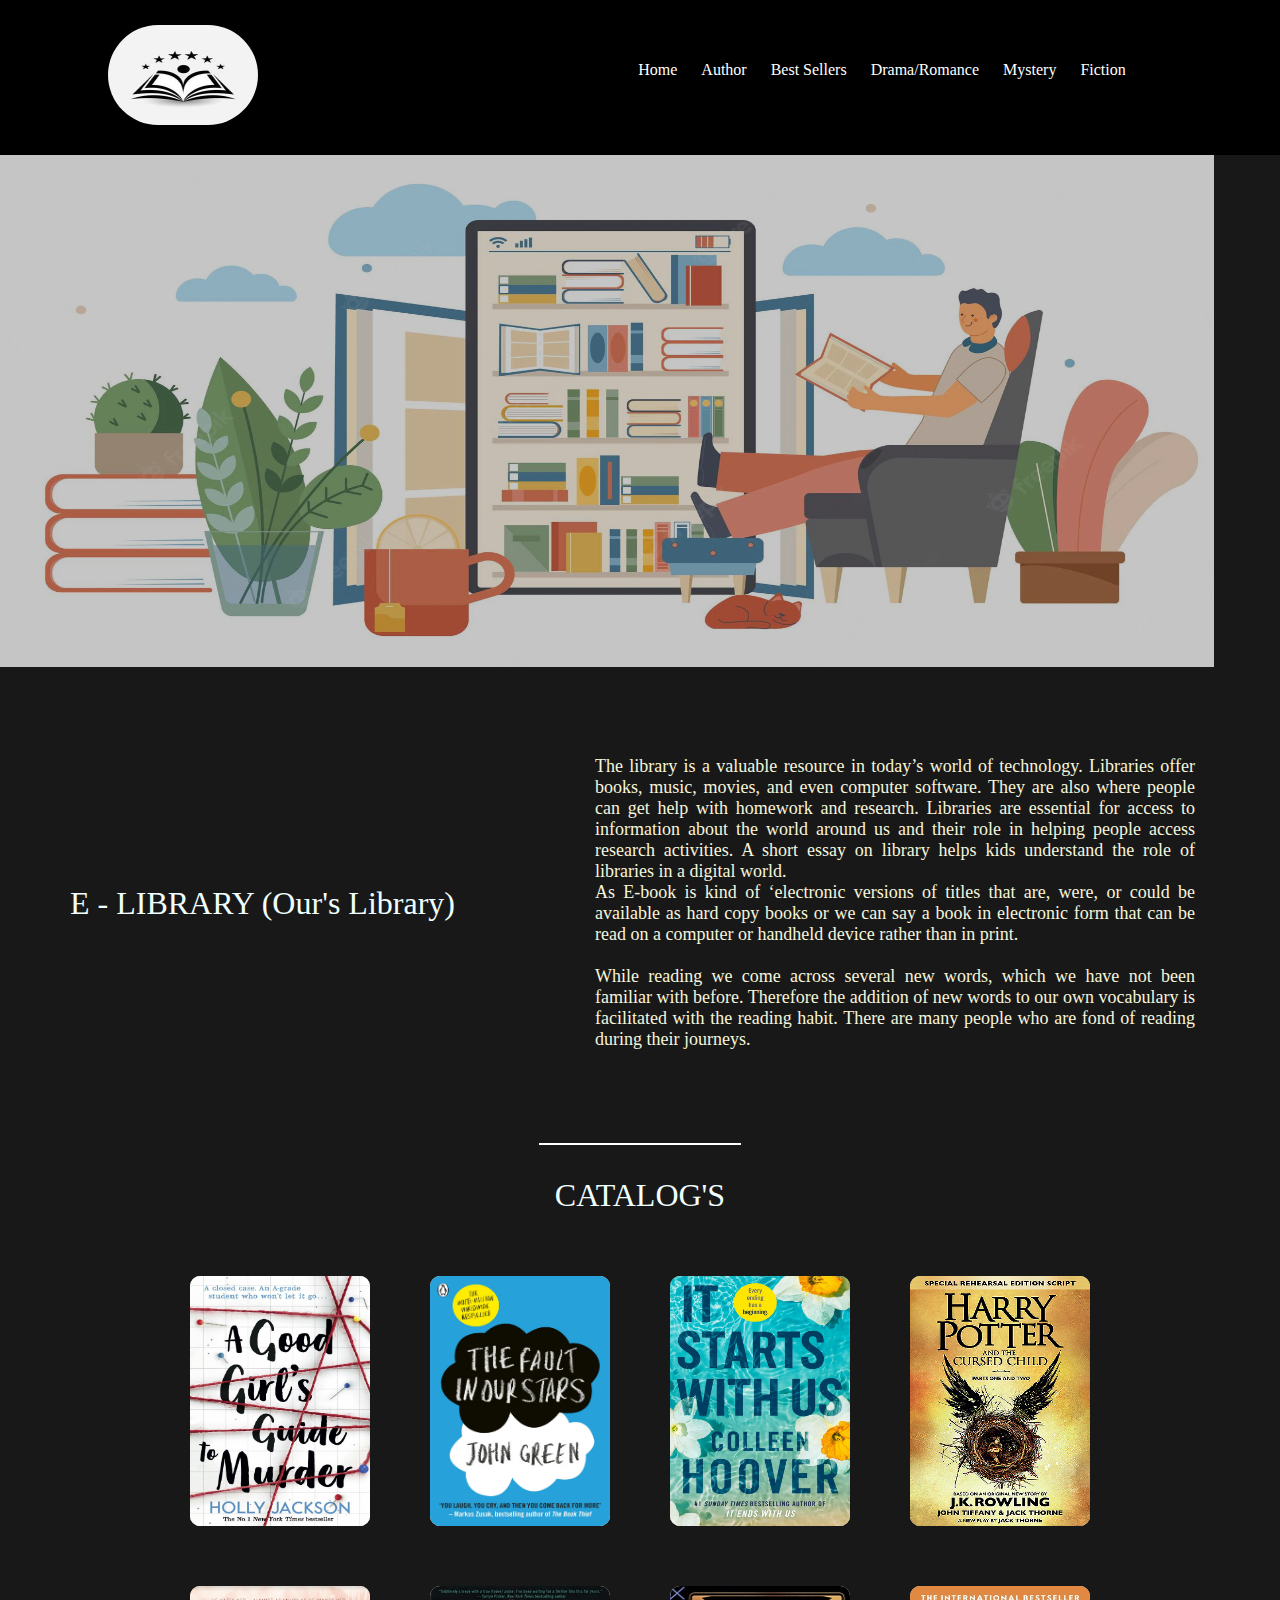
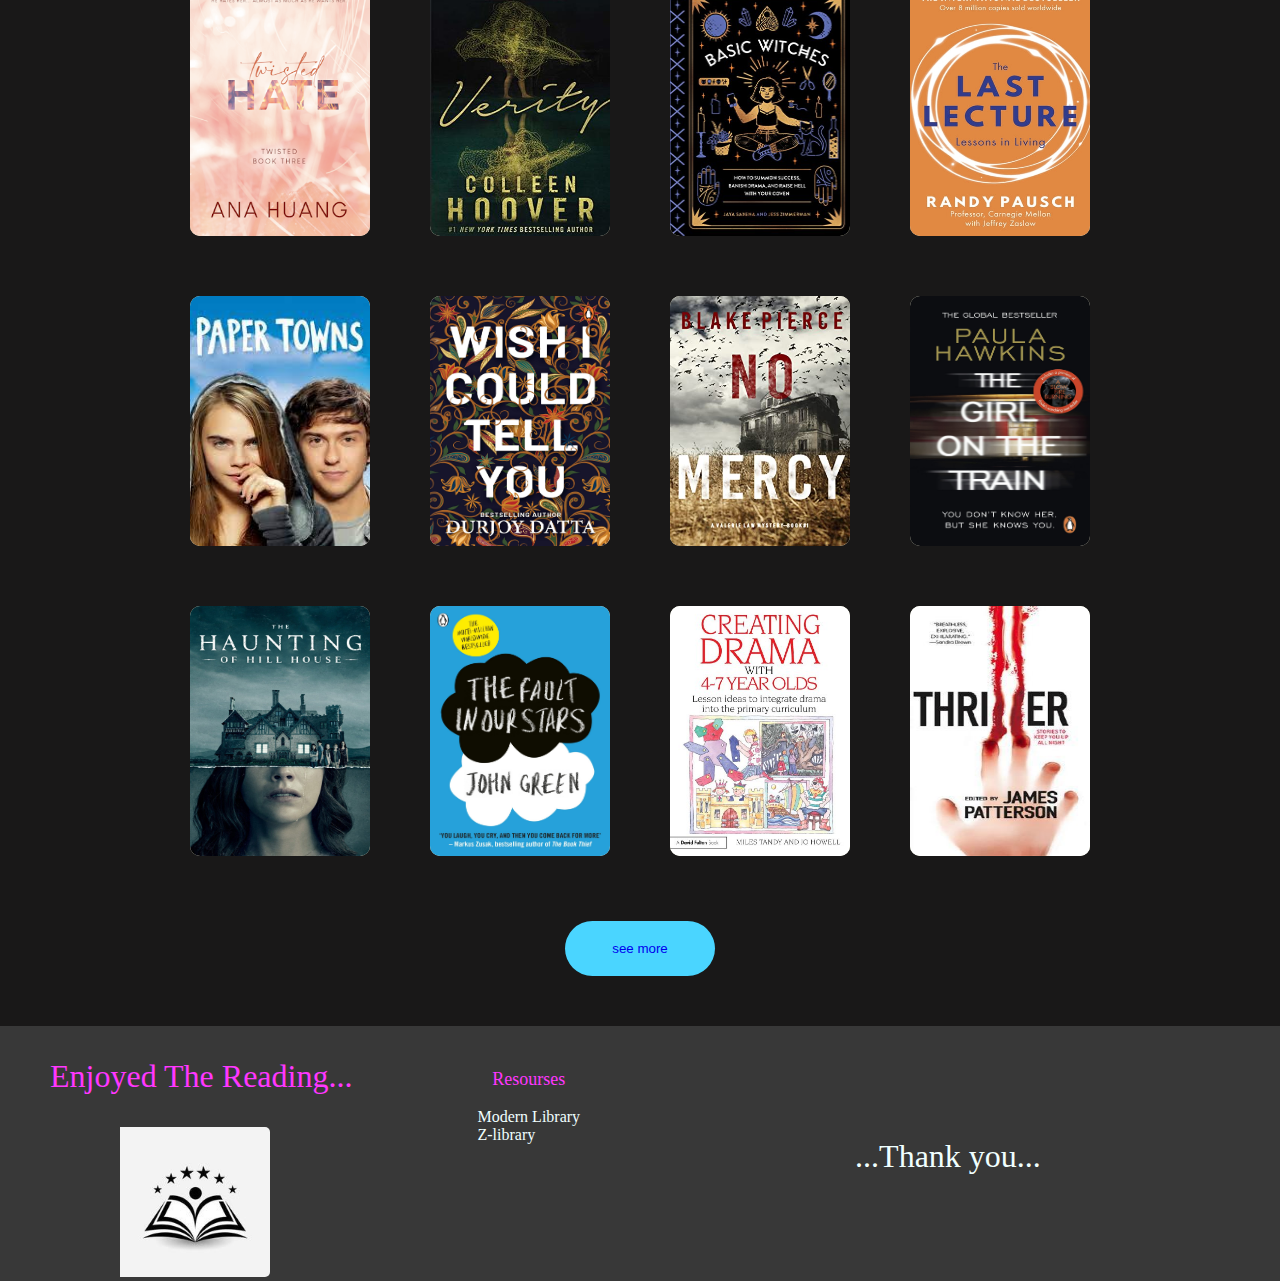
<file: html/index.html>
<!DOCTYPE html>
<html lang="en">
<head>
    <meta charset="UTF-8">
    <meta http-equiv="X-UA-Compatible" content="IE=edge">
    <meta name="viewport" content="width=device-width, initial-scale=1.0">
    <title>Library | Home</title>
    <link rel="stylesheet" href="../styles/index.css">
</head>
<body>
    
    <div class="header" >
        <nav class="navBar">
            <div class="logo">
                <a href="http://127.0.0.1:5500/html/index.html"><img src="../images/library logo1.jpg" style="border-radius: 50px;"  width="100px" id="hi" alt="" srcset=""></a>
            </div>
            
            <div class="tags">
                <a class="navB" href="http://127.0.0.1:5500/html/index.html">Home&nbsp&nbsp&nbsp&nbsp&nbsp</a>
                <a href="http://127.0.0.1:5500/html/author.html" class="navB">Author&nbsp&nbsp&nbsp&nbsp&nbsp</a>
                <a href="http://127.0.0.1:5500/html/bestSeller.html" class="navB">Best Sellers&nbsp&nbsp&nbsp&nbsp&nbsp</a>
                <a class="navB" href="http://127.0.0.1:5500/html/drama.html">Drama/Romance&nbsp&nbsp&nbsp&nbsp&nbsp</a>
                <a class="navB" href="http://127.0.0.1:5500/html/Thriller.html">Mystery&nbsp&nbsp&nbsp&nbsp&nbsp</a>
                <a class="navB" href="http://127.0.0.1:5500/html/fiction.html">Fiction&nbsp&nbsp&nbsp&nbsp</a>
            </div>
            
        </nav>    
        <br><br>
    </div>
    <div class="main">
        <section class="herosection">
            <img class="heroImg" src="../images/home3.webp" alt=""  srcset="">
        </section>
        <section class="heroDetails view">
            <div class="detail1">
                <p style="text-align: center;" class="heading">E - LIBRARY (Our's Library)</p>
            </div>
            <div class="detail2">
                The library is a valuable resource in today’s world of technology. Libraries offer books, music, movies, and even computer software. They are also where people can get help with homework and research. Libraries are essential for access to information about the world around us and their role in helping people access research activities. A short essay on library helps kids understand the role of libraries in a digital world.
                <br>
                As E-book is kind of ‘electronic versions of titles that are, were, or could be available as hard copy books or we can say a book in electronic form that can be read on a computer or handheld device rather than in print.
                <br><br>
                While reading we come across several new words, which we have not been familiar with before. Therefore the addition of new words to our own vocabulary is facilitated with the reading habit. There are many people who are fond of reading during their journeys.
            </div>
        </section>
        <hr width="200px" color="white">

        

        <section class="view1">
            <p style="text-align: center;" class="heading">CATALOG'S</p>
            <div class="catalog">
                <div class="container">
                    <div>
                        <a href="../books/all/A Good Girls Guide to Murder ( A Good Girls Guide to Murder 1 ) (Holly Jackson) (z-lib.org).pdf"><img class="bookCoverImg" src="../images/books/home books/a good girl guide to murder.jpg" alt="do epic shit" srcset=""></a>

                    </div>
                    
                </div>
                <div class="container">
                    <div>
                        <a href="../books/all/The Fault in Our Stars.pdf"><img class="bookCoverImg" src="../images/books/home books/the fault in our stars.jpg" alt="do epic shit" srcset=""></a>

                    </div>
                    
                </div>
                <div class="container">
                    <div>
                        <a href="../books/all/romance_drama/It Starts with Us (Colleen Hoover) (z-lib.org).pdf"><img class="bookCoverImg" src="../images/books/home books/it start with us.jpg" alt="do epic shit" srcset=""></a>

                    </div>
                    
                </div>
                <div class="container">
                    <div>
                        <a href="../books/all/mystry/The Complete Harry Potter (Harry Potter and the Sorcerer's Stone; Harry Potter and the Chamber of Secrets; Harry Potter and the Prisoner of Azkaban; Harry Potter and the Goblet of Fire; Harry Potter and the Order .pdf"><img class="bookCoverImg" src="../images/books/home books/harry potter  the cuirsed child.jpg" alt="do epic shit" srcset=""></a>

                    </div>
                    
                </div>
            </div>
            <div class="catalog">
                <div class="container">
                    <div>
                        <a href="../books/all/mystry/Twisted hate (DARK).pdf"><img class="bookCoverImg" src="../images/books/home books/twisted hate dark.jpg" alt="do epic shit" srcset=""></a>
                        
                    </div>
                    
                </div>
                <div class="container">
                    <div>
                        <a href="../books/all/mystry/Verity-by-Colleen-Hoover.pdf"><img class="bookCoverImg" src="../images/books/home books/verity.jpg" alt="do epic shit" srcset=""></a>

                    </div>
                    
                </div>
                <div class="container">
                    <div>
                        <a href="../books/drama/Basic Witches_ How to Summon Success, Banish Drama, and Raise Hell with Your Coven ( PDFDrive ).pdf"><img class="bookCoverImg" src="../images/books/home books/basic witches.jpg" alt="do epic shit" srcset=""></a>

                    </div>
                    
                </div>
                <div class="container">
                    <div>
                        <a href="../books/all/The last lecture by Randy Pausch.pdf"><img class="bookCoverImg" src="../images/books/home books/the last lecture.jpg" alt="do epic shit" srcset=""></a>

                    </div>
                    
                </div>
            </div>
            <div class="catalog">
                <div class="container">
                    <div>
                        <a href="../books/all/mystry/Paper Towns.pdf"><img class="bookCoverImg" src="../images/books/home books/paper towns.jpg" alt="do epic shit" srcset=""></a>
                        
                    </div>
                    
                </div>
                <div class="container">
                    <div>
                        <a href="../books/all/Wish I Could Tell You by Durjoy-Datta(DARK).pdf"><img class="bookCoverImg" src="../images/books/home books/wish i could tell you.jpg" alt="do epic shit" srcset=""></a>

                    </div>
                    
                </div>
                <div class="container">
                    <div>
                        <a href="../books/thriller/No Mercy (Valerie Law FBI Suspense Thriller #1).pdf"><img class="bookCoverImg" src="../images/books/home books/no mercy.jpg" alt="do epic shit" srcset=""></a>

                    </div>
                    
                </div>
                <div class="container">
                    <div>
                        <a href="../books/thriller/The Girl On The Train.pdf"><img class="bookCoverImg" src="../images/books/home books/the girl on the train.jpg" alt="do epic shit" srcset=""></a>

                    </div>
                    
                </div>
            </div>
            <div class="catalog">
                <div class="container">
                    <div>
                        <a href="../books/drama/The Haunting of Hill House_ A Drama of Suspense in Three Acts ( PDFDrive ).pdf"><img class="bookCoverImg" src="../images/books/home books/the haunting of hill house.jpg" alt="do epic shit" srcset=""></a>
                        
                    </div>
                    
                </div>
                <div class="container">
                    <div>
                        <a href="../books/all/The Fault in Our Stars.pdf"><img class="bookCoverImg" src="../images/books/home books/the fault in our stars.jpg" alt="do epic shit" srcset=""></a>

                    </div>
                    
                </div>
                <div class="container">
                    <div>
                        <a href="../books/drama/Creating Drama with 4-7 Year Olds_ Lesson Ideas to Integrate Drama into the Primary Curriculum (David Fulton Books) ( PDFDrive ).pdf"><img class="bookCoverImg" src="../images/books/home books/creating drama.jpg" alt="do epic shit" srcset=""></a>

                    </div>
                    
                </div>
                <div class="container">
                    <div>
                        <a href="../books/thriller/James Patterson - Thriller; Stories to Keep You Up All Night.pdf"><img class="bookCoverImg" src="../images/books/home books/thriller.jpg" alt="do epic shit" srcset=""></a>
                    </div>
                </div>
            </div>
        </section>
        <section class="seemore">
            <center>
            <button class="seemoreButton"><a  href="https://archive.org/details/books" target="_blank">see more</a></button>
            </center>
        </section>
    </div>
    <footer class="secwidth">
        <div >
                <p class="heading" style="color: rgb(255, 55, 255);">Enjoyed The Reading...</p>
                <img src="../images/library logo1.jpg" style="border-radius: 5px;padding-left: 70px;"  width="150px"  alt="Library_logo">
            
        </div>
        <div style="padding-left: 100px;" class="footerLinks footdiv">
            <p class="topic">Resourses</p>
            <a class="footlink" href="https://www.modernlibrary.com">Modern Library</a><br>
            <a class="footlink" href="https://zlibrary.to">Z-library</a><br>
        </div>
        
        <div style="padding-left:250px ;padding-top: 80px;">
            <p class="heading">...Thank you...</p>
        </div>
    </footer>
</body>
</html>
</file>
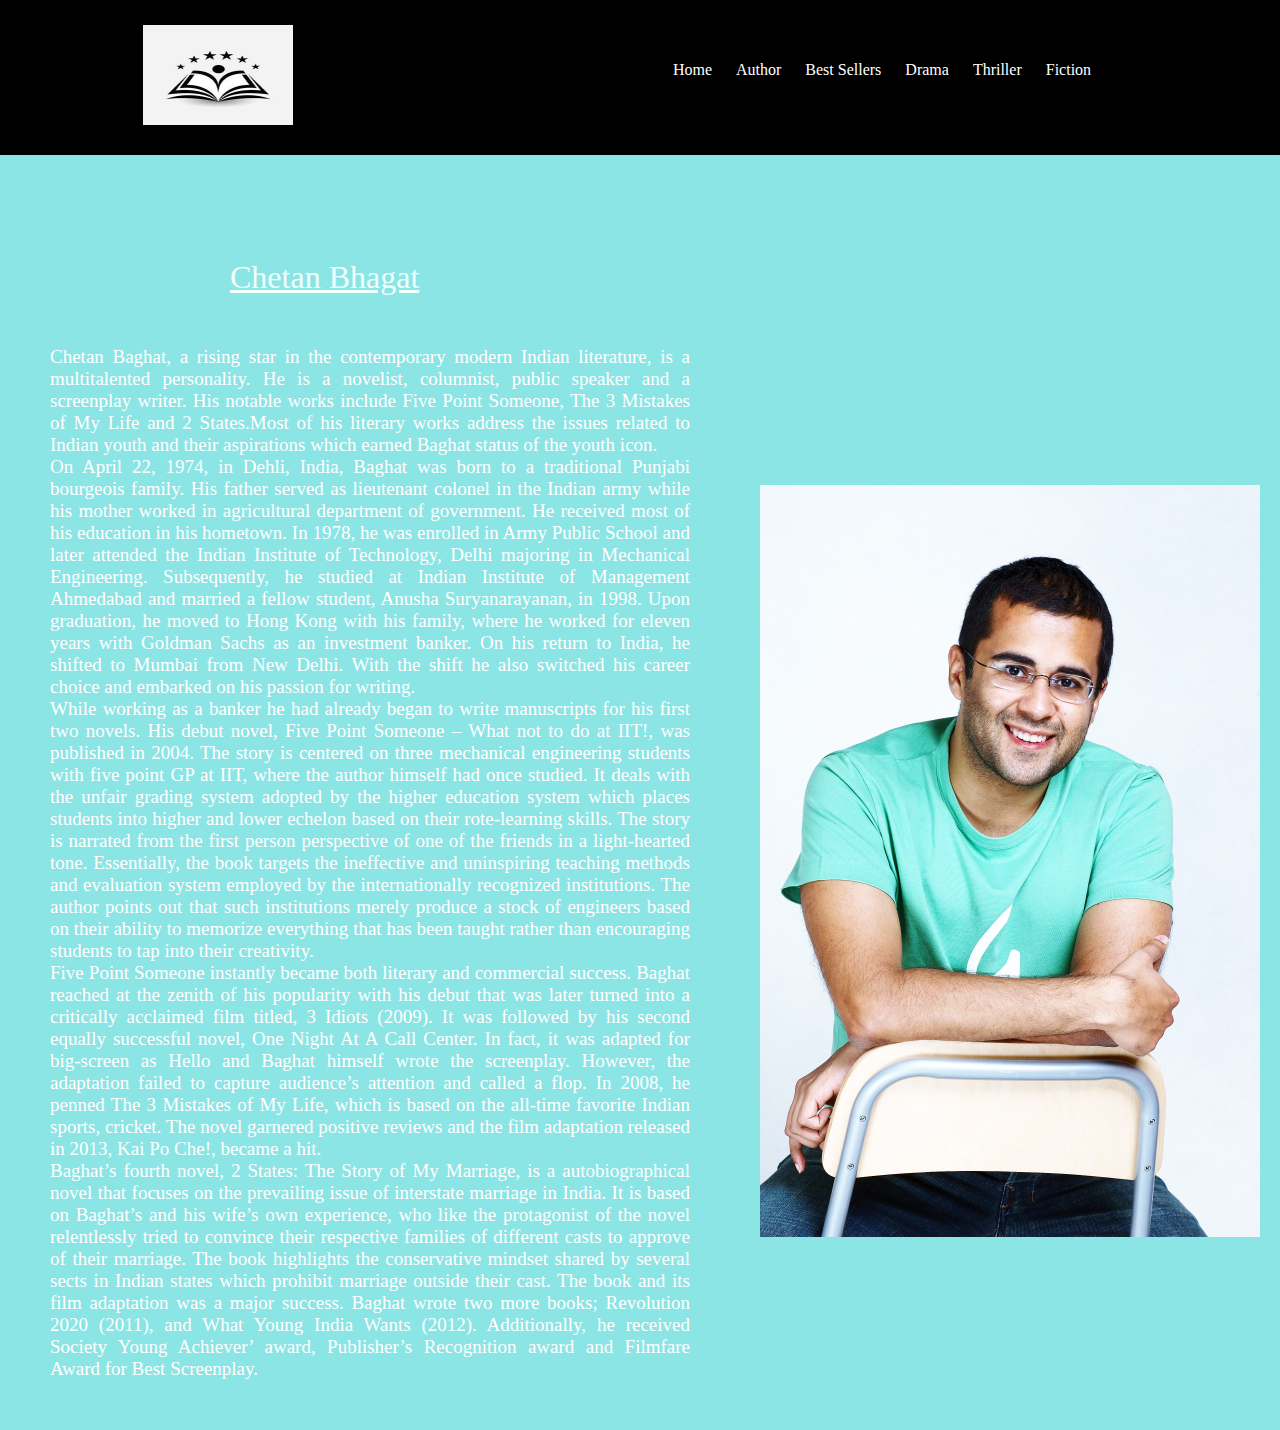
<file: authorhtml/chetanbhagat.html>
<!DOCTYPE html>
<html lang="en">
<head>
    <meta charset="UTF-8">
    <meta http-equiv="X-UA-Compatible" content="IE=edge">
    <meta name="viewport" content="width=device-width, initial-scale=1.0">
    <title>Authors | Collen Hover</title>
    <link rel="stylesheet" href="../styles/Authorcss/chetanbhagat.css">
</head>
<body>
    <div>
        <div class="header" >
            <nav class="navBar">
                <div class="logo">
                    <a href="http://127.0.0.1:5500/html/author.html"><img src="../images/library logo1.jpg"  width="100px" id="hi" alt="" srcset=""></a>
                </div>
                
                <div class="tags">
                    <a class="navB" href="http://127.0.0.1:5500/html/index.html">Home&nbsp&nbsp&nbsp&nbsp&nbsp</a>
                    <a href="http://127.0.0.1:5500/html/author.html" class="navB">Author&nbsp&nbsp&nbsp&nbsp&nbsp</a>
                    <a href="http://127.0.0.1:5500/html/bestSeller.html" class="navB">Best Sellers&nbsp&nbsp&nbsp&nbsp&nbsp</a>
                    <a class="navB" href="http://127.0.0.1:5500/html/drama.html">Drama&nbsp&nbsp&nbsp&nbsp&nbsp</a>
                    <a class="navB" href="http://127.0.0.1:5500/html/Thriller.html">Thriller&nbsp&nbsp&nbsp&nbsp&nbsp</a>
                    <a class="navB" href="http://127.0.0.1:5500/html/fiction.html">Fiction&nbsp&nbsp&nbsp&nbsp</a>
                    
                </div>
                
            </nav>    
            <br><br>
        </div>
        
        <div class="main">
            <br><br><br><br>
            <p class="heading name"> Chetan Bhagat </p>
            <div class="aboutcontent">
                <div class="details">
                    Chetan Baghat, a rising star in the contemporary modern Indian literature, is a multitalented personality. He is a novelist, columnist, public speaker and a screenplay writer. His notable works include Five Point Someone, The 3 Mistakes of My Life and 2 States.Most of his literary works address the issues related to Indian youth and their aspirations which earned Baghat status of the youth icon. <br>
                    On April 22, 1974, in Dehli, India, Baghat was born to a traditional Punjabi bourgeois family. His father served as lieutenant colonel in the Indian army while his mother worked in agricultural department of government. He received most of his education in his hometown. In 1978, he was enrolled in Army Public School and later attended the Indian Institute of Technology, Delhi majoring in Mechanical Engineering. Subsequently, he studied at Indian Institute of Management Ahmedabad and married a fellow student, Anusha Suryanarayanan, in 1998. Upon graduation, he moved to Hong Kong with his family, where he worked for eleven years with Goldman Sachs as an investment banker. On his return to India, he shifted to Mumbai from New Delhi. With the shift he also switched his career choice and embarked on his passion for writing. <br>
                    While working as a banker he had already began to write manuscripts for his first two novels. His debut novel, Five Point Someone – What not to do at IIT!, was published in 2004. The story is centered on three mechanical engineering students with five point GP at IIT, where the author himself had once studied. It deals with the unfair grading system adopted by the higher education system which places students into higher and lower echelon based on their rote-learning skills. The story is narrated from the first person perspective of one of the friends in a light-hearted tone. Essentially, the book targets the ineffective and uninspiring teaching methods and evaluation system employed by the internationally recognized institutions. The author points out that such institutions merely produce a stock of engineers based on their ability to memorize everything that has been taught rather than encouraging students to tap into their creativity. <br>
                    Five Point Someone instantly became both literary and commercial success. Baghat reached at the zenith of his popularity with his debut that was later turned into a critically acclaimed film titled, 3 Idiots (2009). It was followed by his second equally successful novel, One Night At A Call Center. In fact, it was adapted for big-screen as Hello and Baghat himself wrote the screenplay. However, the adaptation failed to capture audience’s attention and called a flop. In 2008, he penned The 3 Mistakes of My Life, which is based on the all-time favorite Indian sports, cricket. The novel garnered positive reviews and the film adaptation released in 2013, Kai Po Che!, became a hit. <br>
                    Baghat’s fourth novel, 2 States: The Story of My Marriage, is a autobiographical novel that focuses on the prevailing issue of interstate marriage in India. It is based on Baghat’s and his wife’s own experience, who like the protagonist of the novel relentlessly tried to convince their respective families of different casts to approve of their marriage. The book highlights the conservative mindset shared by several sects in Indian states which prohibit marriage outside their cast. The book and its film adaptation was a major success. Baghat wrote two more books; Revolution 2020 (2011), and What Young India Wants (2012). Additionally, he received Society Young Achiever’ award, Publisher’s Recognition award and Filmfare Award for Best Screenplay.
                </div>
            
                <div>
                    <img class="aboutimg" src="../images/books/chetan bhagat.jpg" alt="">
                </div>
            </div>
        </div>
    </div>    
</body>
</html>
</file>
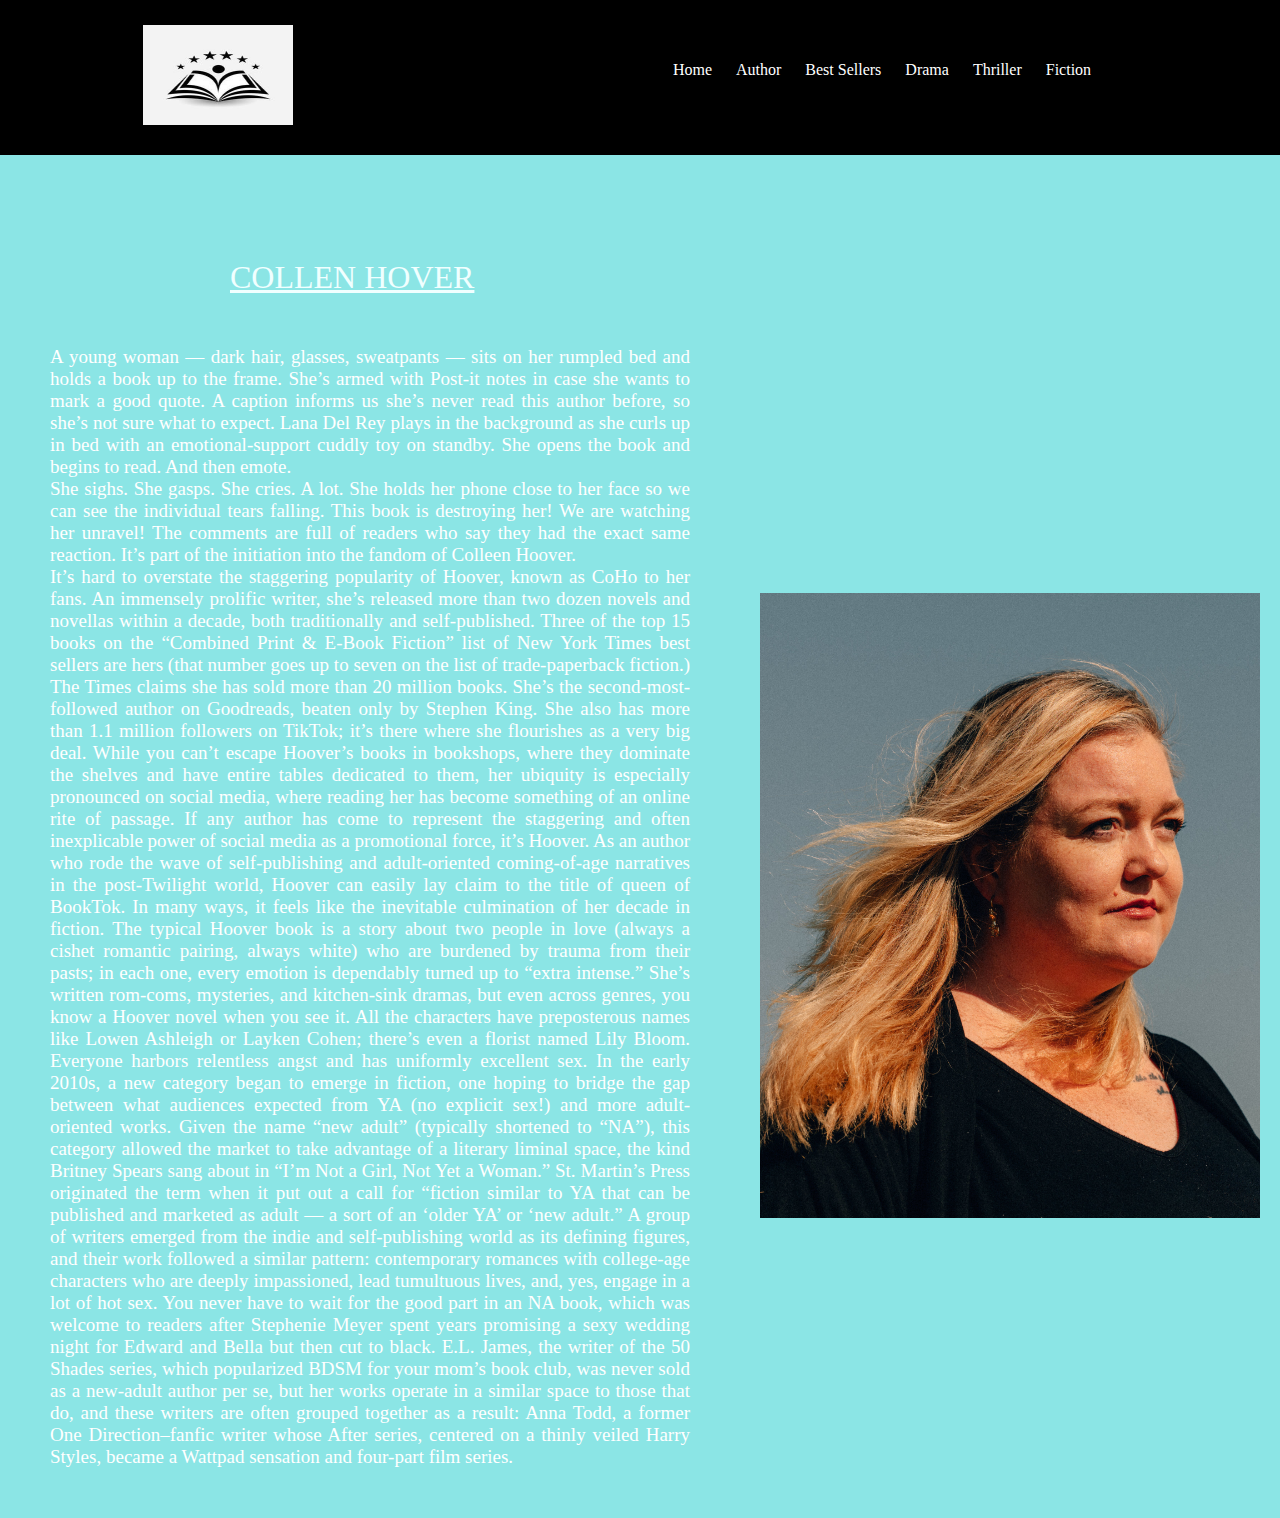
<file: authorhtml/collenHover.html>
<!DOCTYPE html>
<html lang="en">
<head>
    <meta charset="UTF-8">
    <meta http-equiv="X-UA-Compatible" content="IE=edge">
    <meta name="viewport" content="width=device-width, initial-scale=1.0">
    <title>Authors | Collen Hover</title>
    <link rel="stylesheet" href="../styles/Authorcss/collenHover.css">
</head>
<body>
    <div>
        <div class="header" >
            <nav class="navBar">
                <div class="logo">
                    <a href="http://127.0.0.1:5500/html/author.html"><img src="../images/library logo1.jpg"  width="100px" id="hi" alt="" srcset=""></a>
                </div>
                
                <div class="tags">
                    <a class="navB" href="http://127.0.0.1:5500/html/index.html">Home&nbsp&nbsp&nbsp&nbsp&nbsp</a>
                    <a href="http://127.0.0.1:5500/html/author.html" class="navB">Author&nbsp&nbsp&nbsp&nbsp&nbsp</a>
                    <a href="http://127.0.0.1:5500/html/bestSeller.html" class="navB">Best Sellers&nbsp&nbsp&nbsp&nbsp&nbsp</a>
                    <a class="navB" href="http://127.0.0.1:5500/html/drama.html">Drama&nbsp&nbsp&nbsp&nbsp&nbsp</a>
                    <a class="navB" href="http://127.0.0.1:5500/html/Thriller.html">Thriller&nbsp&nbsp&nbsp&nbsp&nbsp</a>
                    <a class="navB" href="http://127.0.0.1:5500/html/fiction.html">Fiction&nbsp&nbsp&nbsp&nbsp</a>
                    
                </div>
                
            </nav>    
            <br><br>
        </div>
        
        <div class="main">
            <br><br><br><br>
            <p class="heading name">COLLEN HOVER</p>
            <div class="aboutcontent">
                <div class="details">
                    A young woman — dark hair, glasses, sweatpants — sits on her rumpled bed and holds a book up to the frame. She’s armed with Post-it notes in case she wants to mark a good quote. A caption informs us she’s never read this author before, so she’s not sure what to expect. Lana Del Rey plays in the background as she curls up in bed with an emotional-support cuddly toy on standby. She opens the book and begins to read. And then emote.
                    <br>
                    She sighs. She gasps. She cries. A lot. She holds her phone close to her face so we can see the individual tears falling. This book is destroying her! We are watching her unravel! The comments are full of readers who say they had the exact same reaction. It’s part of the initiation into the fandom of Colleen Hoover. <br>
                    It’s hard to overstate the staggering popularity of Hoover, known as CoHo to her fans. An immensely prolific writer, she’s released more than two dozen novels and novellas within a decade, both traditionally and self-published. Three of the top 15 books on the “Combined Print & E-Book Fiction” list of New York Times best sellers are hers (that number goes up to seven on the list of trade-paperback fiction.) The Times claims she has sold more than 20 million books. She’s the second-most-followed author on Goodreads, beaten only by Stephen King.

                    She also has more than 1.1 million followers on TikTok; it’s there where she flourishes as a very big deal. While you can’t escape Hoover’s books in bookshops, where they dominate the shelves and have entire tables dedicated to them, her ubiquity is especially pronounced on social media, where reading her has become something of an online rite of passage. If any author has come to represent the staggering and often inexplicable power of social media as a promotional force, it’s Hoover. As an author who rode the wave of self-publishing and adult-oriented coming-of-age narratives in the post-Twilight world, Hoover can easily lay claim to the title of queen of BookTok. In many ways, it feels like the inevitable culmination of her decade in fiction.

                    The typical Hoover book is a story about two people in love (always a cishet romantic pairing, always white) who are burdened by trauma from their pasts; in each one, every emotion is dependably turned up to “extra intense.” She’s written rom-coms, mysteries, and kitchen-sink dramas, but even across genres, you know a Hoover novel when you see it. All the characters have preposterous names like Lowen Ashleigh or Layken Cohen; there’s even a florist named Lily Bloom. Everyone harbors relentless angst and has uniformly excellent sex.

                    In the early 2010s, a new category began to emerge in fiction, one hoping to bridge the gap between what audiences expected from YA (no explicit sex!) and more adult-oriented works. Given the name “new adult” (typically shortened to “NA”), this category allowed the market to take advantage of a literary liminal space, the kind Britney Spears sang about in “I’m Not a Girl, Not Yet a Woman.” St. Martin’s Press originated the term when it put out a call for “fiction similar to YA that can be published and marketed as adult — a sort of an ‘older YA’ or ‘new adult.” A group of writers emerged from the indie and self-publishing world as its defining figures, and their work followed a similar pattern: contemporary romances with college-age characters who are deeply impassioned, lead tumultuous lives, and, yes, engage in a lot of hot sex. You never have to wait for the good part in an NA book, which was welcome to readers after Stephenie Meyer spent years promising a sexy wedding night for Edward and Bella but then cut to black.

                    E.L. James, the writer of the 50 Shades series, which popularized BDSM for your mom’s book club, was never sold as a new-adult author per se, but her works operate in a similar space to those that do, and these writers are often grouped together as a result: Anna Todd, a former One Direction–fanfic writer whose After series, centered on a thinly veiled Harry Styles, became a Wattpad sensation and four-part film series.
                </div>
            
                <div>
                    <img class="aboutimg" src="../images/books/collen hover1.jpg" alt="">
                </div>
            </div>
        </div>
    </div>    
</body>
</html>
</file>
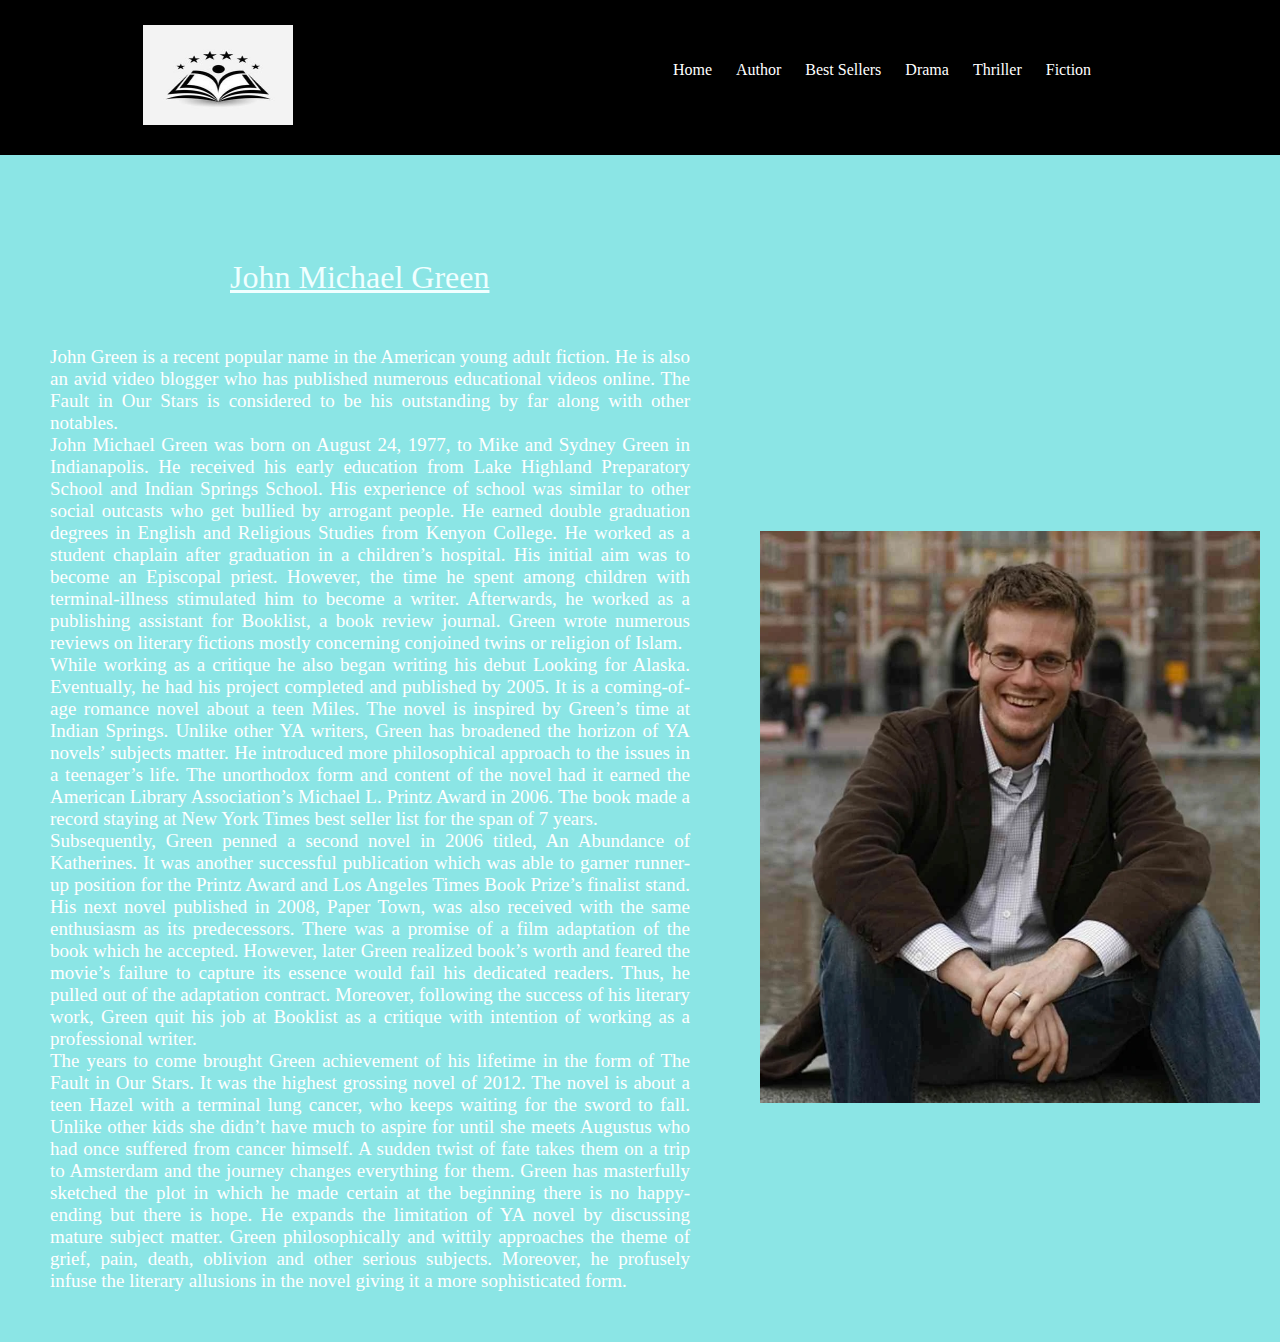
<file: authorhtml/johnmichaelgreen.html>
<!DOCTYPE html>
<html lang="en">
<head>
    <meta charset="UTF-8">
    <meta http-equiv="X-UA-Compatible" content="IE=edge">
    <meta name="viewport" content="width=device-width, initial-scale=1.0">
    <title>Authors | Collen Hover</title>
    <link rel="stylesheet" href="../styles/Authorcss/johnmichaelgreen.css">
</head>
<body>
    <div>
        <div class="header" >
            <nav class="navBar">
                <div class="logo">
                    <a href="http://127.0.0.1:5500/html/author.html"><img src="../images/library logo1.jpg"  width="100px" id="hi" alt="" srcset=""></a>
                </div>
                
                <div class="tags">
                    <a class="navB" href="http://127.0.0.1:5500/html/index.html">Home&nbsp&nbsp&nbsp&nbsp&nbsp</a>
                    <a href="http://127.0.0.1:5500/html/author.html" class="navB">Author&nbsp&nbsp&nbsp&nbsp&nbsp</a>
                    <a href="http://127.0.0.1:5500/html/bestSeller.html" class="navB">Best Sellers&nbsp&nbsp&nbsp&nbsp&nbsp</a>
                    <a class="navB" href="http://127.0.0.1:5500/html/drama.html">Drama&nbsp&nbsp&nbsp&nbsp&nbsp</a>
                    <a class="navB" href="http://127.0.0.1:5500/html/Thriller.html">Thriller&nbsp&nbsp&nbsp&nbsp&nbsp</a>
                    <a class="navB" href="http://127.0.0.1:5500/html/fiction.html">Fiction&nbsp&nbsp&nbsp&nbsp</a>
                    
                </div>
                
            </nav>    
            <br><br>
        </div>
        
        <div class="main">
            <br><br><br><br>
            <p class="heading name">John Michael Green </p>
            <div class="aboutcontent">
                <div class="details">
                    John Green is a recent popular name in the American young adult fiction. He is also an avid video blogger who has published numerous educational videos online. The Fault in Our Stars is considered to be his outstanding by far along with other notables. <br>
                    John Michael Green was born on August 24, 1977, to Mike and Sydney Green in Indianapolis. He received his early education from Lake Highland Preparatory School and Indian Springs School. His experience of school was similar to other social outcasts who get bullied by arrogant people. He earned double graduation degrees in English and Religious Studies from Kenyon College. He worked as a student chaplain after graduation in a children’s hospital. His initial aim was to become an Episcopal priest. However, the time he spent among children with terminal-illness stimulated him to become a writer. Afterwards, he worked as a publishing assistant for Booklist, a book review journal. Green wrote numerous reviews on literary fictions mostly concerning conjoined twins or religion of Islam. <br>
                    While working as a critique he also began writing his debut Looking for Alaska. Eventually, he had his project completed and published by 2005. It is a coming-of-age romance novel about a teen Miles. The novel is inspired by Green’s time at Indian Springs. Unlike other YA writers, Green has broadened the horizon of YA novels’ subjects matter. He introduced more philosophical approach to the issues in a teenager’s life. The unorthodox form and content of the novel had it earned the American Library Association’s Michael L. Printz Award in 2006. The book made a record staying at New York Times best seller list for the span of 7 years. <br>

                    Subsequently, Green penned a second novel in 2006 titled, An Abundance of Katherines. It was another successful publication which was able to garner runner-up position for the Printz Award and Los Angeles Times Book Prize’s finalist stand. His next novel published in 2008, Paper Town, was also received with the same enthusiasm as its predecessors. There was a promise of a film adaptation of the book which he accepted. However, later Green realized book’s worth and feared the movie’s failure to capture its essence would fail his dedicated readers. Thus, he pulled out of the adaptation contract. Moreover, following the success of his literary work, Green quit his job at Booklist as a critique with intention of working as a professional writer. <br>The years to come brought Green achievement of his lifetime in the form of The Fault in Our Stars. It was the highest grossing novel of 2012. The novel is about a teen Hazel with a terminal lung cancer, who keeps waiting for the sword to fall. Unlike other kids she didn’t have much to aspire for until she meets Augustus who had once suffered from cancer himself. A sudden twist of fate takes them on a trip to Amsterdam and the journey changes everything for them. Green has masterfully sketched the plot in which he made certain at the beginning there is no happy-ending but there is hope. He expands the limitation of YA novel by discussing mature subject matter. Green philosophically and wittily approaches the theme of grief, pain, death, oblivion and other serious subjects. Moreover, he profusely infuse the literary allusions in the novel giving it a more sophisticated form.




                </div>
            
                <div>
                    <img class="aboutimg" src="../images/books/john michael green.webp" alt="">
                </div>
            </div>
        </div>
    </div>    
</body>
</html>
</file>
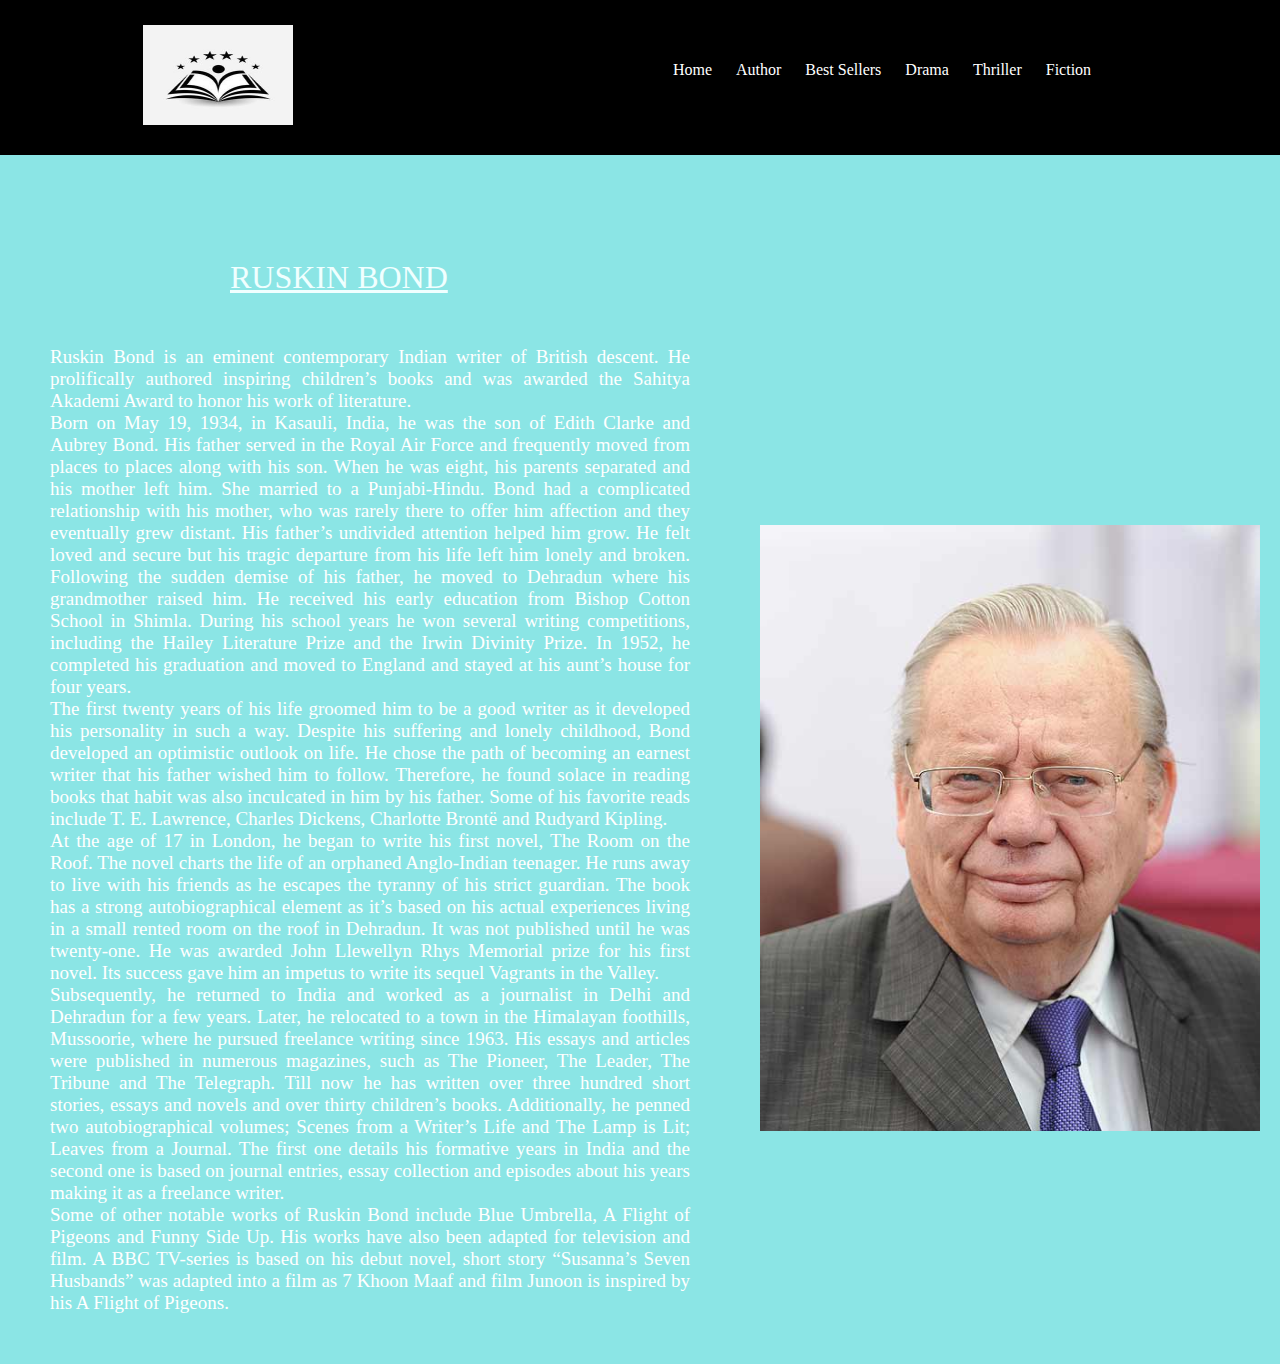
<file: authorhtml/ruskinbond.html>
<!DOCTYPE html>
<html lang="en">
<head>
    <meta charset="UTF-8">
    <meta http-equiv="X-UA-Compatible" content="IE=edge">
    <meta name="viewport" content="width=device-width, initial-scale=1.0">
    <title>Authors | Collen Hover</title>
    <link rel="stylesheet" href="../styles/Authorcss/ruskinbond.css">
</head>
<body>
    <div>
        <div class="header" >
            <nav class="navBar">
                <div class="logo">
                    <a href="http://127.0.0.1:5500/html/author.html"><img src="../images/library logo1.jpg"  width="100px" id="hi" alt="" srcset=""></a>
                </div>
                
                <div class="tags">
                    <a class="navB" href="http://127.0.0.1:5500/html/index.html">Home&nbsp&nbsp&nbsp&nbsp&nbsp</a>
                    <a href="http://127.0.0.1:5500/html/author.html" class="navB">Author&nbsp&nbsp&nbsp&nbsp&nbsp</a>
                    <a href="http://127.0.0.1:5500/html/bestSeller.html" class="navB">Best Sellers&nbsp&nbsp&nbsp&nbsp&nbsp</a>
                    <a class="navB" href="http://127.0.0.1:5500/html/drama.html">Drama&nbsp&nbsp&nbsp&nbsp&nbsp</a>
                    <a class="navB" href="http://127.0.0.1:5500/html/Thriller.html">Thriller&nbsp&nbsp&nbsp&nbsp&nbsp</a>
                    <a class="navB" href="http://127.0.0.1:5500/html/fiction.html">Fiction&nbsp&nbsp&nbsp&nbsp</a>
                    
                </div>
                
            </nav>    
            <br><br>
        </div>
        
        <div class="main">
            <br><br><br><br>
            <p class="heading name">RUSKIN BOND</p>
            <div class="aboutcontent">
                <div class="details">
                    Ruskin Bond is an eminent contemporary Indian writer of British descent. He prolifically authored inspiring children’s books and was awarded the Sahitya Akademi Award to honor his work of literature. <br>
                        Born on May 19, 1934, in Kasauli, India, he was the son of Edith Clarke and Aubrey Bond. His father served in the Royal Air Force and frequently moved from places to places along with his son. When he was eight, his parents separated and his mother left him. She married to a Punjabi-Hindu. Bond had a complicated relationship with his mother, who was rarely there to offer him affection and they eventually grew distant. His father’s undivided attention helped him grow. He felt loved and secure but his tragic departure from his life left him lonely and broken. Following the sudden demise of his father, he moved to Dehradun where his grandmother raised him. He received his early education from Bishop Cotton School in Shimla. During his school years he won several writing competitions, including the Hailey Literature Prize and the Irwin Divinity Prize. In 1952, he completed his graduation and moved to England and stayed at his aunt’s house for four years. <br>
                        The first twenty years of his life groomed him to be a good writer as it developed his personality in such a way. Despite his suffering and lonely childhood, Bond developed an optimistic outlook on life. He chose the path of becoming an earnest writer that his father wished him to follow. Therefore, he found solace in reading books that habit was also inculcated in him by his father. Some of his favorite reads include T. E. Lawrence, Charles Dickens, Charlotte Brontë and Rudyard Kipling. <br>

                        At the age of 17 in London, he began to write his first novel, The Room on the Roof. The novel charts the life of an orphaned Anglo-Indian teenager. He runs away to live with his friends as he escapes the tyranny of his strict guardian. The book has a strong autobiographical element as it’s based on his actual experiences living in a small rented room on the roof in Dehradun. It was not published until he was twenty-one. He was awarded John Llewellyn Rhys Memorial prize for his first novel. Its success gave him an impetus to write its sequel Vagrants in the Valley. <br>
                        Subsequently, he returned to India and worked as a journalist in Delhi and Dehradun for a few years. Later, he relocated to a town in the Himalayan foothills, Mussoorie, where he pursued freelance writing since 1963. His essays and articles were published in numerous magazines, such as The Pioneer, The Leader, The Tribune and The Telegraph. Till now he has written over three hundred short stories, essays and novels and over thirty children’s books. Additionally, he penned two autobiographical volumes; Scenes from a Writer’s Life and The Lamp is Lit; Leaves from a Journal. The first one details his formative years in India and the second one is based on journal entries, essay collection and episodes about his years making it as a freelance writer. <br>
                        Some of other notable works of Ruskin Bond include Blue Umbrella, A Flight of Pigeons and Funny Side Up. His works have also been adapted for television and film. A BBC TV-series is based on his debut novel, short story “Susanna’s Seven Husbands” was adapted into a film as 7 Khoon Maaf and film Junoon is inspired by his A Flight of Pigeons.
                </div>
            
                <div>
                    <img class="aboutimg" src="../images/books/ruskin bond.jpg" alt="">
                </div>
            </div>
        </div>
    </div>    
</body>
</html>
</file>
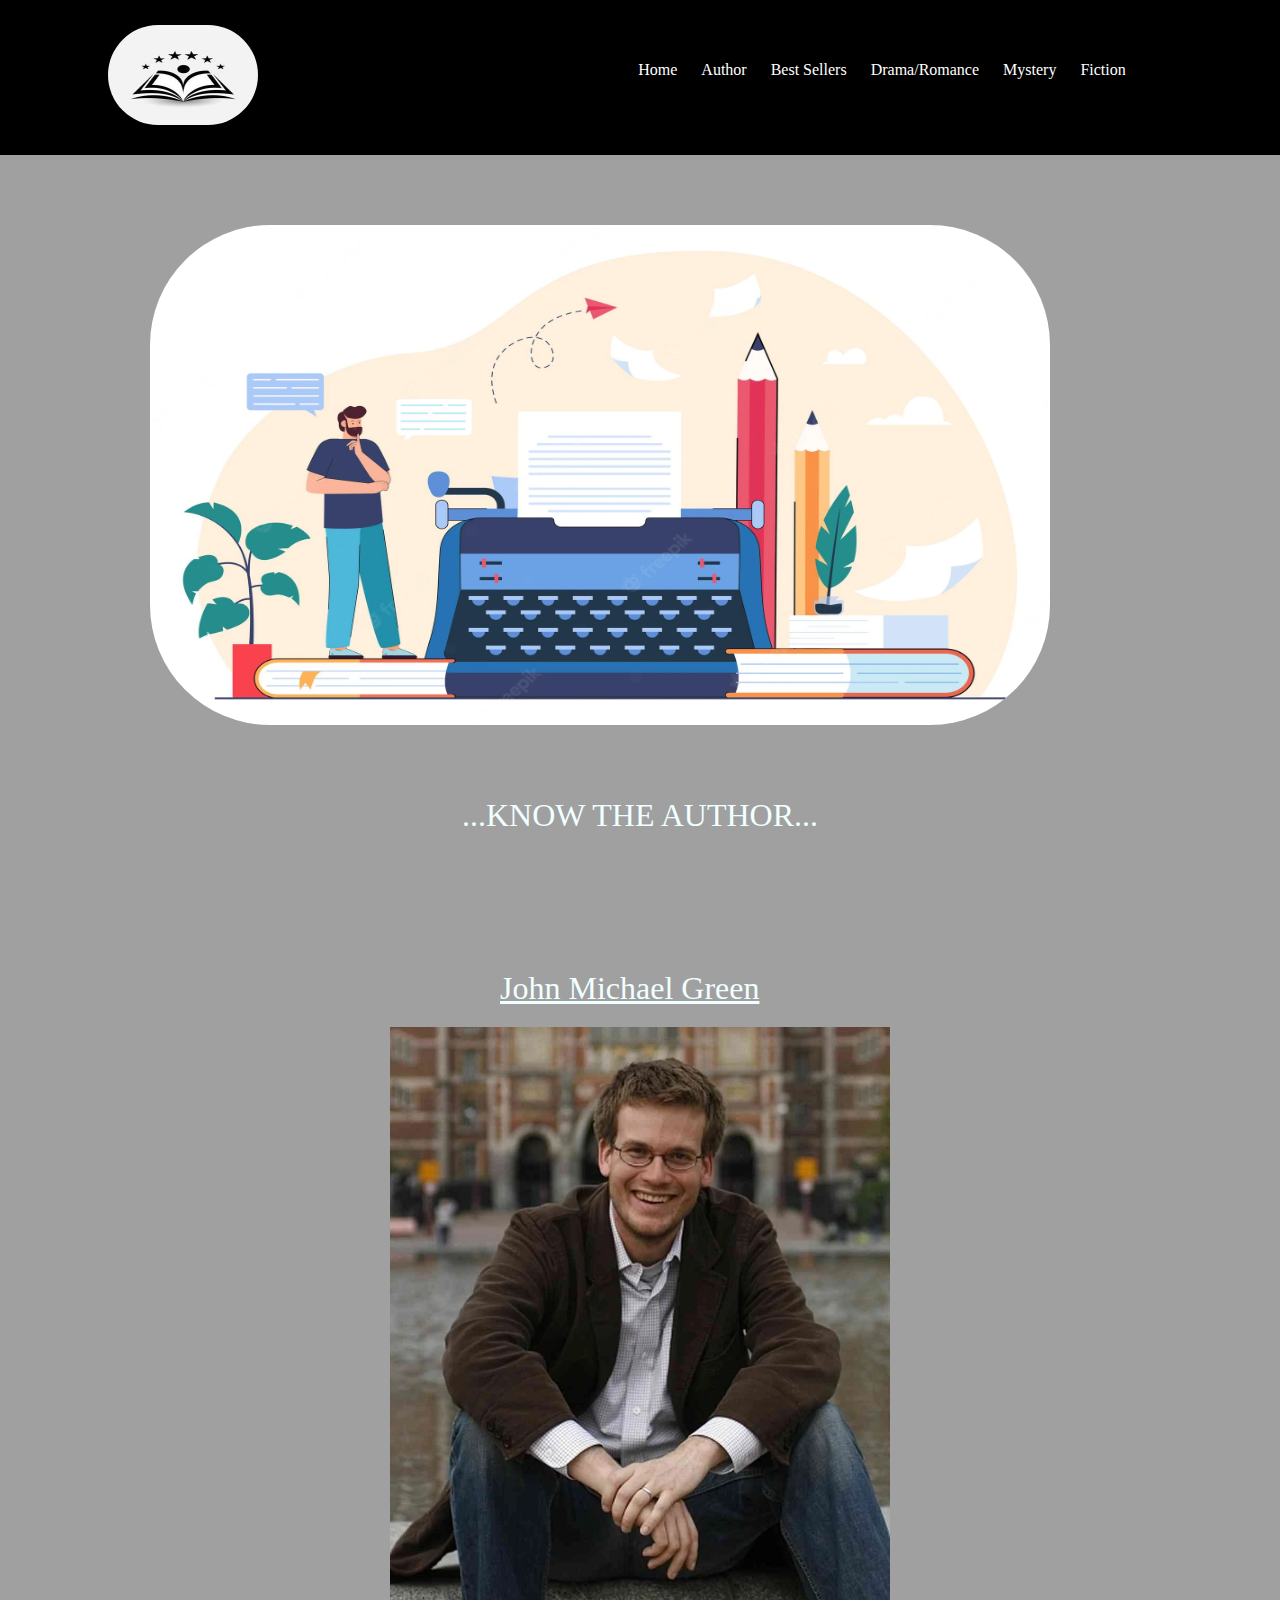
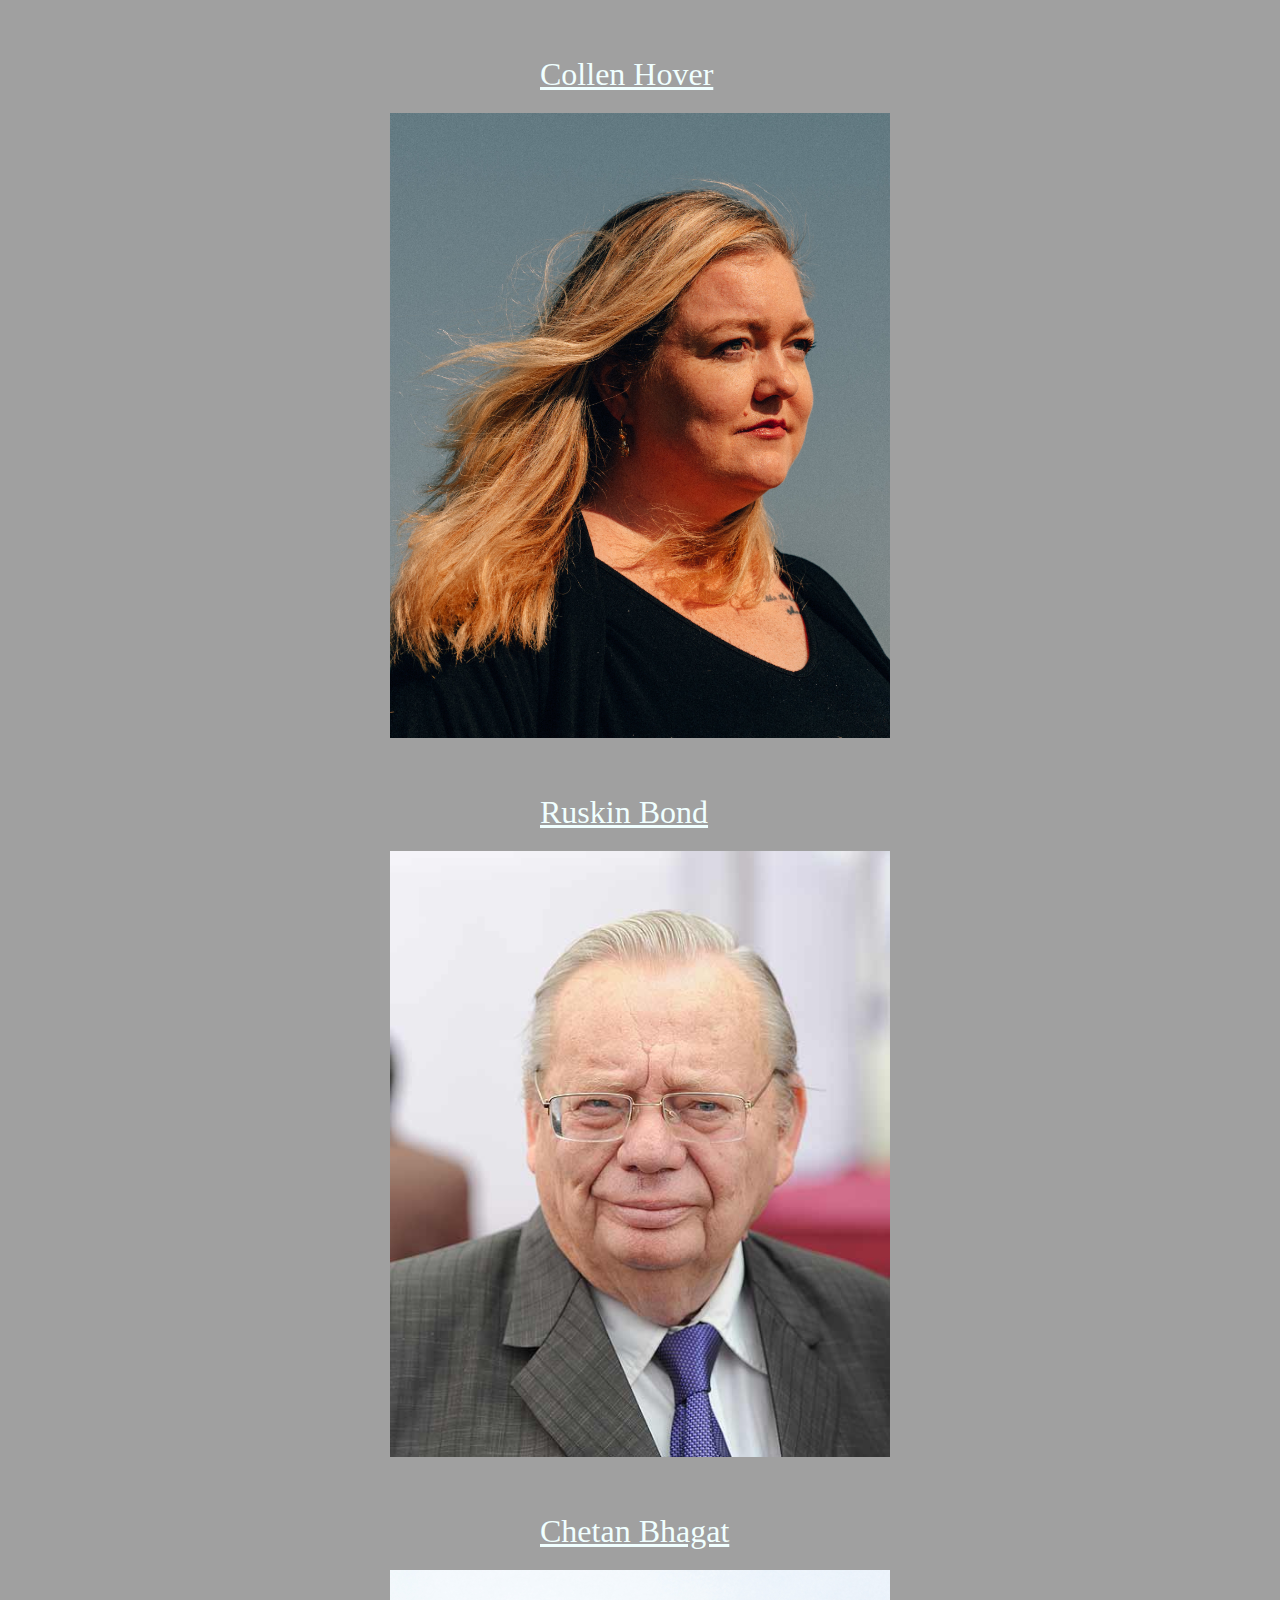
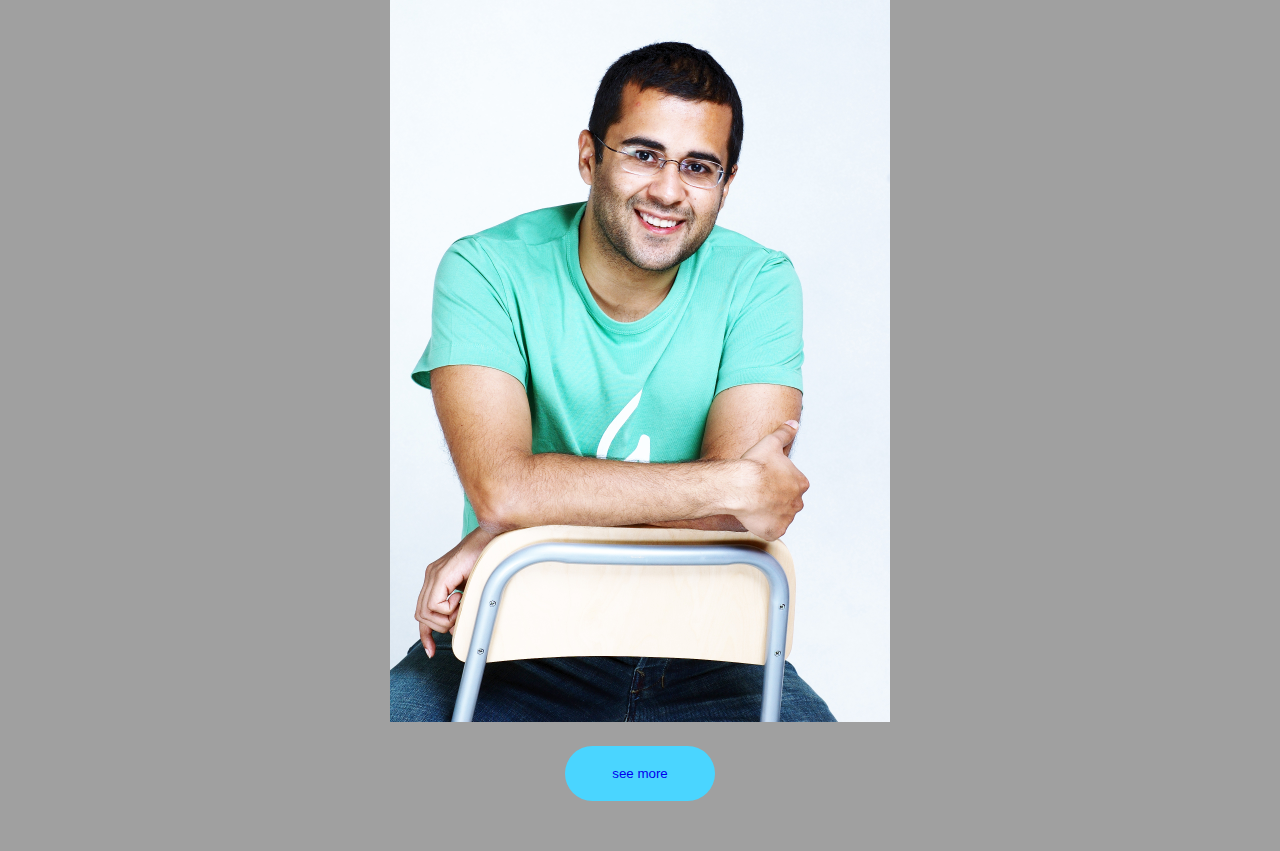
<file: html/author.html>
<!DOCTYPE html>
<html lang="en">
<head>
    <meta charset="UTF-8">
    <meta http-equiv="X-UA-Compatible" content="IE=edge">
    <meta name="viewport" content="width=device-width, initial-scale=1.0">
    <link rel="stylesheet" href="../styles/author.css">
    <title>Library | Author </title>
</head>
<body>
    <div class="header" >
        <nav class="navBar">
            <div class="logo">
                <a href="http://127.0.0.1:5500/html/index.html"><img src="../images/library logo1.jpg" style="border-radius: 50px;"  width="100px" id="hi" alt="" srcset=""></a>
            </div>
            
            <div class="tags">
                <a class="navB" href="http://127.0.0.1:5500/html/index.html">Home&nbsp&nbsp&nbsp&nbsp&nbsp</a>
                <a href="http://127.0.0.1:5500/html/author.html" class="navB">Author&nbsp&nbsp&nbsp&nbsp&nbsp</a>
                <a href="http://127.0.0.1:5500/html/bestSeller.html" class="navB">Best Sellers&nbsp&nbsp&nbsp&nbsp&nbsp</a>
                <a class="navB" href="http://127.0.0.1:5500/html/drama.html">Drama/Romance&nbsp&nbsp&nbsp&nbsp&nbsp</a>
                <a class="navB" href="http://127.0.0.1:5500/html/Thriller.html">Mystery&nbsp&nbsp&nbsp&nbsp&nbsp</a>
                <a class="navB" href="http://127.0.0.1:5500/html/fiction.html">Fiction&nbsp&nbsp&nbsp&nbsp</a>
                
            </div>
            
        </nav>    
        <br><br>
    </div>
    <div class="main">
        <div>
            <img style="border-radius: 120px;" class="herosectionImg" src="../images/books/author1.webp" width="500px" alt="">

        </div>

        <br><br>
        
        <section class="about">
            <p class="heading" align="center">...KNOW THE AUTHOR...</p>
            <br><br><br><br>
            <div>
                <a href="http://127.0.0.1:5500/authorhtml/johnmichaelgreen.html">
                <p class="heading side "> John Michael Green</p></a>
                <div class="aboutcontent">
                    <div>
                        <img class="aboutimg" src="../images/books/john michael green.webp" alt="">
                    </div>
                </div>
            </div>
            <div>
                <a href="http://127.0.0.1:5500/authorhtml/collenHover.html">
                <p class="heading name "> Collen Hover</p></a>
                <div class="aboutcontent">
                    <div>
                        <img class="aboutimg" src="../images/books/collen hover1.jpg" alt="">
                    </div>
                </div>
            </div>
            <div>
                <a href="http://127.0.0.1:5500/authorhtml/ruskinbond.html">
                <p class="heading name "> Ruskin Bond </p></a>
                <div class="aboutcontent">
                    
                
                    <div>
                        <img class="aboutimg" src="../images/books/ruskin bond.jpg" alt="">
                    </div>
                </div>
            </div>
            <div>
                <a href="http://127.0.0.1:5500/authorhtml/chetanbhagat.html">
                <p class="heading name "> Chetan Bhagat </p></a>
                <div class="aboutcontent">
                                   
                    <div>
                        <img class="aboutimg" src="../images/books/chetan bhagat.jpg" alt="">
                    </div>
                </div>
            </div>
        </section>
        <section class="seemore">
            <center>
            <button class="seemoreButton"><a href="https://www.famousauthors.org/" target="_blank">see more</a></button>
            </center>
        </section>
    </div>
    
</body>
</html>
</file>
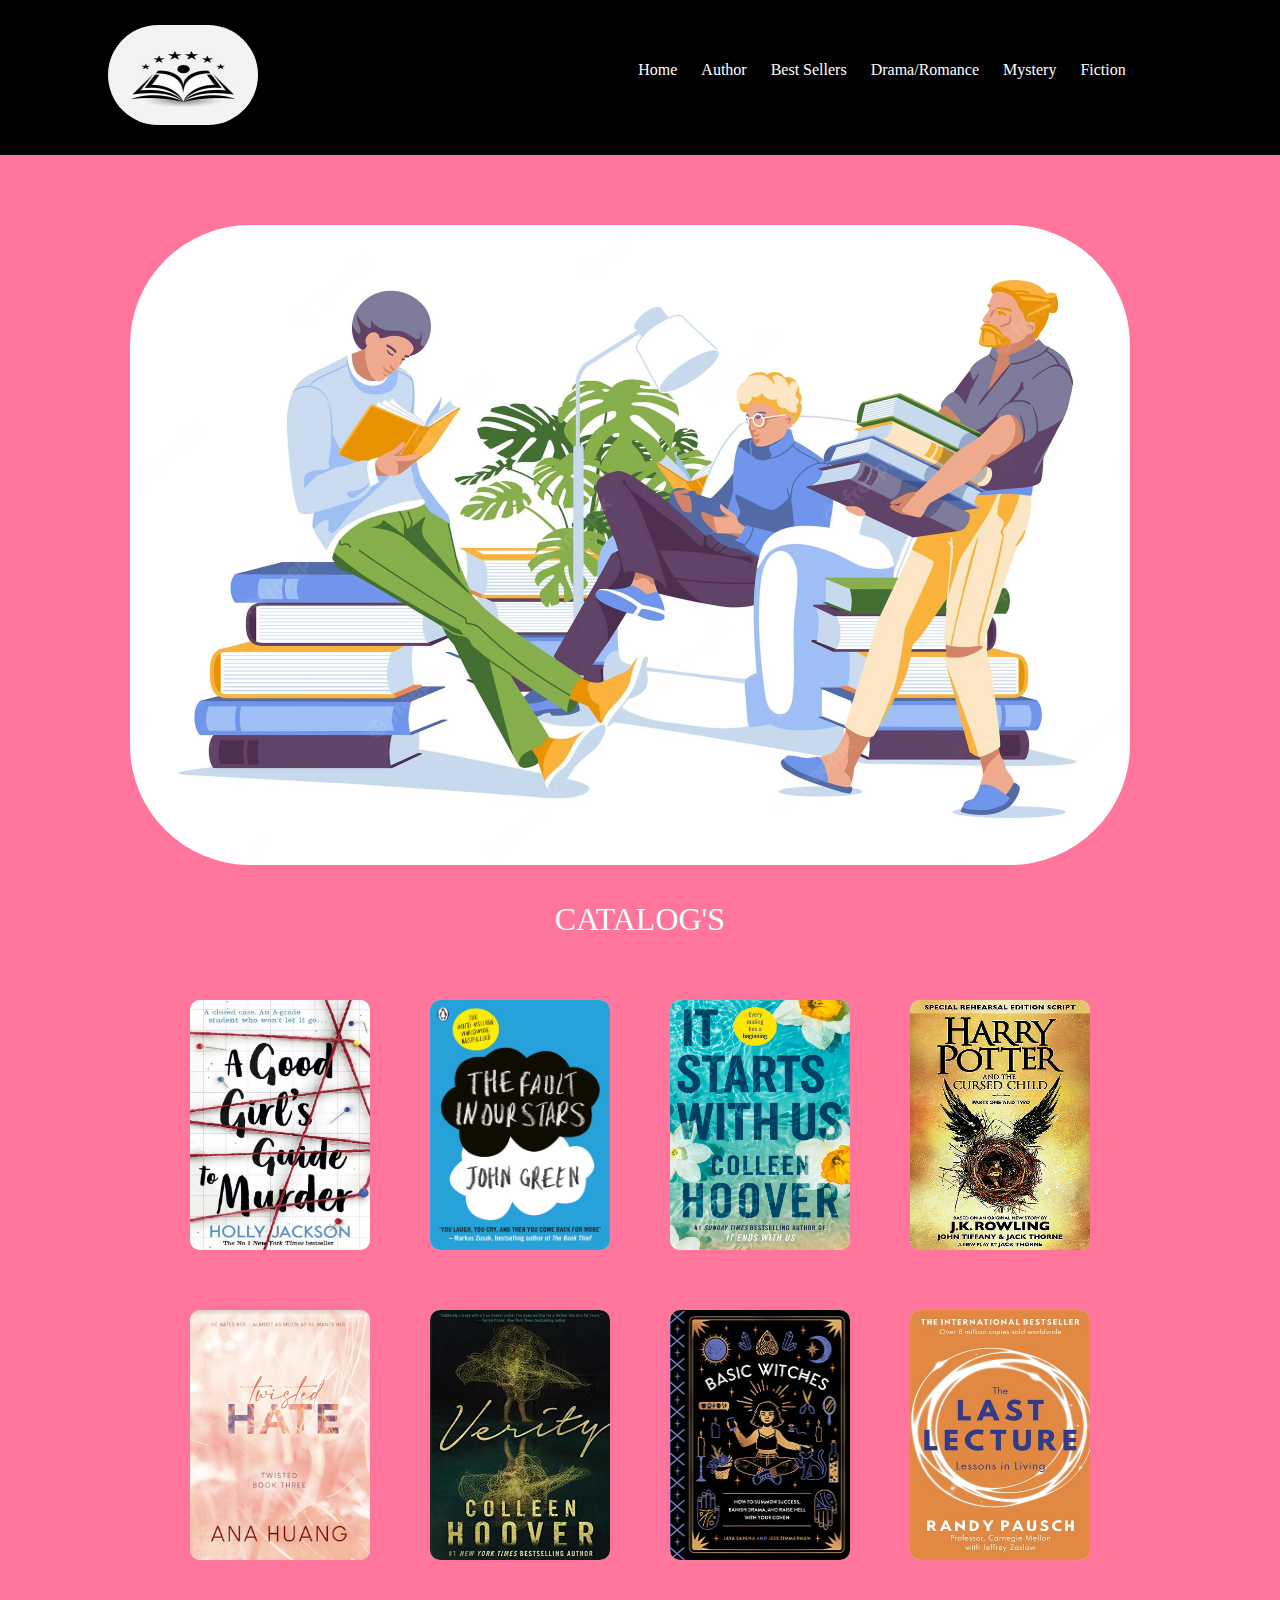
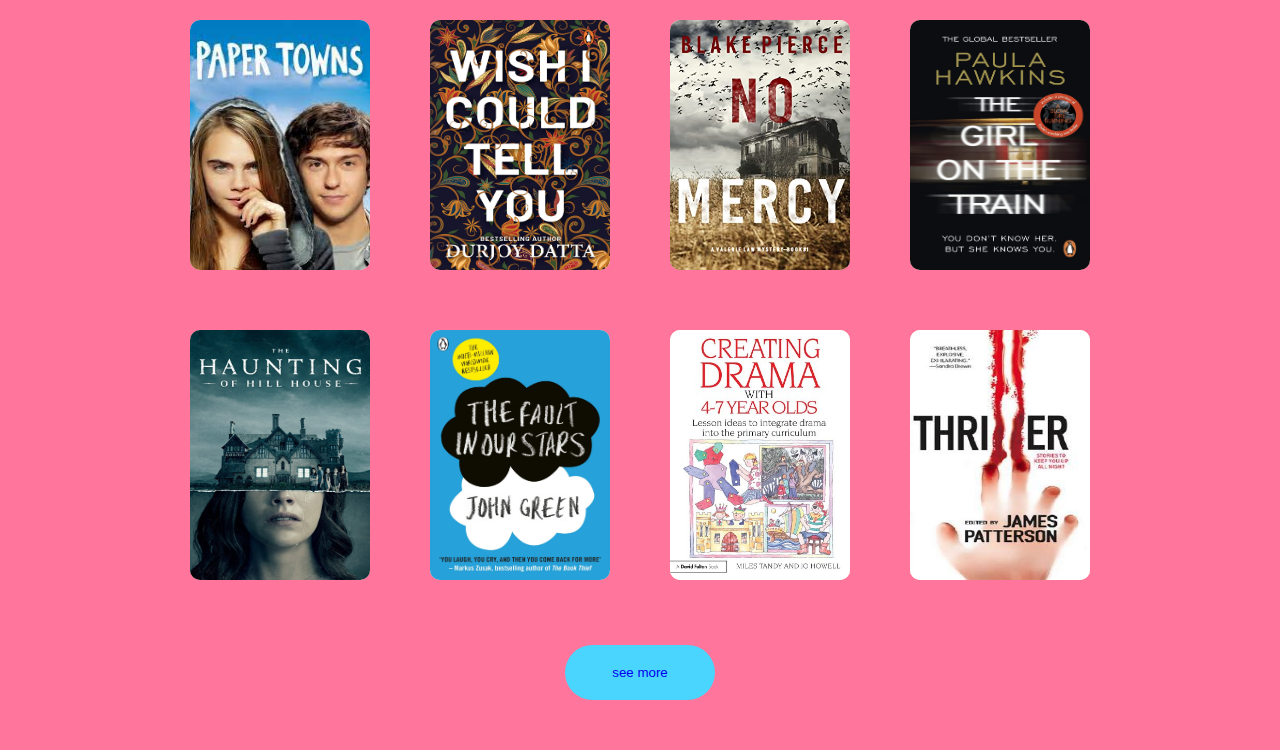
<file: html/bestSeller.html>
<!DOCTYPE html>
<html lang="en">
<head>
    <meta charset="UTF-8">
    <meta http-equiv="X-UA-Compatible" content="IE=edge">
    <meta name="viewport" content="width=device-width, initial-scale=1.0">
    <title>Library | Best Seller </title>
    <link rel="stylesheet" href="../styles/bestSeller.css">
</head>
<body>
    <div class="header" >
        <nav class="navBar">
            <div class="logo">
                <a href="http://127.0.0.1:5500/html/index.html"><img src="../images/library logo1.jpg" style="border-radius: 50px;"  width="100px" id="hi" alt="" srcset=""></a>
            </div>
            
            <div class="tags">
                <a class="navB" href="http://127.0.0.1:5500/html/index.html">Home&nbsp&nbsp&nbsp&nbsp&nbsp</a>
                <a href="http://127.0.0.1:5500/html/author.html" class="navB">Author&nbsp&nbsp&nbsp&nbsp&nbsp</a>
                <a href="http://127.0.0.1:5500/html/bestSeller.html" class="navB">Best Sellers&nbsp&nbsp&nbsp&nbsp&nbsp</a>
                <a class="navB" href="http://127.0.0.1:5500/html/drama.html">Drama/Romance&nbsp&nbsp&nbsp&nbsp&nbsp</a>
                <a class="navB" href="http://127.0.0.1:5500/html/Thriller.html">Mystery&nbsp&nbsp&nbsp&nbsp&nbsp</a>
                <a class="navB" href="http://127.0.0.1:5500/html/fiction.html">Fiction&nbsp&nbsp&nbsp&nbsp</a>
                
            </div>
            
        </nav>    
        <br><br>
    </div>
    <div class="hero">
        <section class="herosection">
            <img class="herosectionImg" style="border-radius: 120px;" src="../images/books/best seller1.webp" style="border-radius: 10px;" width="1000px" alt="" srcset="">
        </section>



        <section class="view1">
            <p style="text-align: center;" class="heading">CATALOG'S</p>
            <div class="catalog">
                <div class="container">
                    <div>
                        <a href="../books/all/A Good Girls Guide to Murder ( A Good Girls Guide to Murder 1 ) (Holly Jackson) (z-lib.org).pdf"><img class="bookCoverImg" src="../images/books/home books/a good girl guide to murder.jpg" alt="do epic shit" srcset=""></a>

                    </div>
                    
                </div>
                <div class="container">
                    <div>
                        <a href="../books/all/The Fault in Our Stars.pdf"><img class="bookCoverImg" src="../images/books/home books/the fault in our stars.jpg" alt="do epic shit" srcset=""></a>

                    </div>
                    
                </div>
                <div class="container">
                    <div>
                        <a href="../books/all/It Starts with Us (Colleen Hoover) (z-lib.org).pdf"><img class="bookCoverImg" src="../images/books/home books/it start with us.jpg" alt="do epic shit" srcset=""></a>

                    </div>
                    
                </div>
                <div class="container">
                    <div>
                        <a href="../books/all/mystry/The Complete Harry Potter (Harry Potter and the Sorcerer's Stone; Harry Potter and the Chamber of Secrets; Harry Potter and the Prisoner of Azkaban; Harry Potter and the Goblet of Fire; Harry Potter and the Order .pdf"><img class="bookCoverImg" src="../images/books/home books/harry potter  the cuirsed child.jpg" alt="do epic shit" srcset=""></a>

                    </div>
                    
                </div>
            </div>
            <div class="catalog">
                <div class="container">
                    <div>
                        <a href="../books/all/mystry/Twisted hate (DARK).pdf"><img class="bookCoverImg" src="../images/books/home books/twisted hate dark.jpg" alt="do epic shit" srcset=""></a>
                        
                    </div>
                    
                </div>
                <div class="container">
                    <div>
                        <a href="../books/all/mystry/Verity-by-Colleen-Hoover.pdf"><img class="bookCoverImg" src="../images/books/home books/verity.jpg" alt="do epic shit" srcset=""></a>

                    </div>
                    
                </div>
                <div class="container">
                    <div>
                        <a href="../books/drama/Basic Witches_ How to Summon Success, Banish Drama, and Raise Hell with Your Coven ( PDFDrive ).pdf"><img class="bookCoverImg" src="../images/books/home books/basic witches.jpg" alt="do epic shit" srcset=""></a>

                    </div>
                    
                </div>
                <div class="container">
                    <div>
                        <a href="../books/all/The last lecture by Randy Pausch.pdf"><img class="bookCoverImg" src="../images/books/home books/the last lecture.jpg" alt="do epic shit" srcset=""></a>

                    </div>
                    
                </div>
            </div>
            <div class="catalog">
                <div class="container">
                    <div>
                        <a href="../books/all/mystry/Paper Towns.pdf"><img class="bookCoverImg" src="../images/books/home books/paper towns.jpg" alt="do epic shit" srcset=""></a>
                        
                    </div>
                    
                </div>
                <div class="container">
                    <div>
                        <a href="../books/all/Wish I Could Tell You by Durjoy-Datta(DARK).pdf"><img class="bookCoverImg" src="../images/books/home books/wish i could tell you.jpg" alt="do epic shit" srcset=""></a>

                    </div>
                    
                </div>
                <div class="container">
                    <div>
                        <a href="../books/thriller/No Mercy (Valerie Law FBI Suspense Thriller #1).pdf"><img class="bookCoverImg" src="../images/books/home books/no mercy.jpg" alt="do epic shit" srcset=""></a>

                    </div>
                    
                </div>
                <div class="container">
                    <div>
                        <a href="../books/thriller/The Girl On The Train.pdf"><img class="bookCoverImg" src="../images/books/home books/the girl on the train.jpg" alt="do epic shit" srcset=""></a>

                    </div>
                    
                </div>
            </div>
            <div class="catalog">
                <div class="container">
                    <div>
                        <a href="../books/drama/The Haunting of Hill House_ A Drama of Suspense in Three Acts ( PDFDrive ).pdf"><img class="bookCoverImg" src="../images/books/home books/the haunting of hill house.jpg" alt="do epic shit" srcset=""></a>
                        
                    </div>
                    
                </div>
                <div class="container">
                    <div>
                        <a href="../books/all/The Fault in Our Stars.pdf"><img class="bookCoverImg" src="../images/books/home books/the fault in our stars.jpg" alt="do epic shit" srcset=""></a>

                    </div>
                    
                </div>
                <div class="container">
                    <div>
                        <a href="../books/drama/Creating Drama with 4-7 Year Olds_ Lesson Ideas to Integrate Drama into the Primary Curriculum (David Fulton Books) ( PDFDrive ).pdf"><img class="bookCoverImg" src="../images/books/home books/creating drama.jpg" alt="do epic shit" srcset=""></a>

                    </div>
                    
                </div>
                <div class="container">
                    <div>
                        <a href="../books/thriller/James Patterson - Thriller; Stories to Keep You Up All Night.pdf"><img class="bookCoverImg" src="../images/books/home books/thriller.jpg" alt="do epic shit" srcset=""></a>
                    </div>
                </div>
            </div>
        </section>
        <section class="seemore">
            <center>
            <button class="seemoreButton"><a href="https://www.amazon.in/s?k=bestseller&i=stripbooks&crid=MUT7RTOYU86P&sprefix=bestselle%2Cstripbooks%2C343&ref=nb_sb_noss_2" href="https://archive.org/details/books" target="_blank">see more</a></button>
            </center>
        </section>
    </div>
</div>
</body>
</html>
</file>
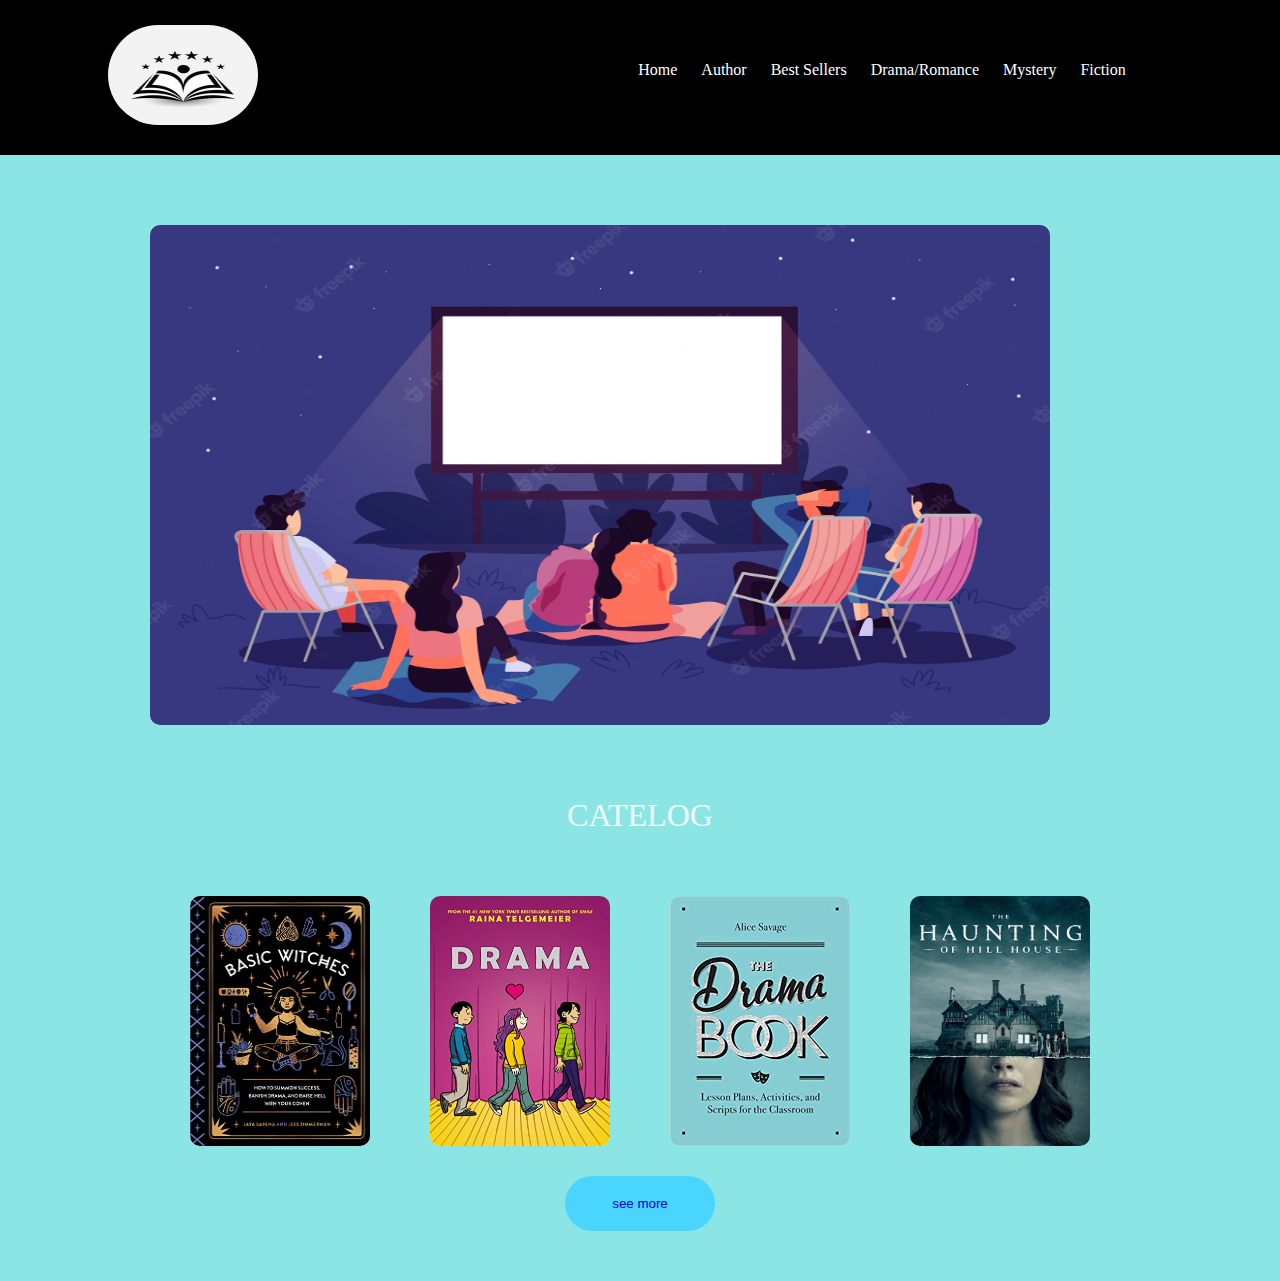
<file: html/drama.html>
<!DOCTYPE html>
<html lang="en">
<head>
    <meta charset="UTF-8">
    <meta http-equiv="X-UA-Compatible" content="IE=edge">
    <meta name="viewport" content="width=device-width, initial-scale=1.0">
    <link rel="stylesheet" href="../styles/drama.css">
    <title>Library | Drama</title>
</head>
<body>
    <div class="header" >
        <nav class="navBar">
            <div class="logo">
                <a href="http://127.0.0.1:5500/html/index.html"><img src="../images/library logo1.jpg" style="border-radius: 50px;"  width="100px" id="hi" alt="" srcset=""></a>
            </div>
            
            <div class="tags">
                <a class="navB" href="http://127.0.0.1:5500/html/index.html">Home&nbsp&nbsp&nbsp&nbsp&nbsp</a>
                <a href="http://127.0.0.1:5500/html/author.html" class="navB">Author&nbsp&nbsp&nbsp&nbsp&nbsp</a>
                <a href="http://127.0.0.1:5500/html/bestSeller.html" class="navB">Best Sellers&nbsp&nbsp&nbsp&nbsp&nbsp</a>
                <a class="navB" href="http://127.0.0.1:5500/html/drama.html">Drama/Romance&nbsp&nbsp&nbsp&nbsp&nbsp</a>
                <a class="navB" href="http://127.0.0.1:5500/html/Thriller.html">Mystery&nbsp&nbsp&nbsp&nbsp&nbsp</a>
                <a class="navB" href="http://127.0.0.1:5500/html/fiction.html">Fiction&nbsp&nbsp&nbsp&nbsp</a>
                
            </div>
            
        </nav>    
        <br><br>
    </div>
    <div class="main">
        <section class="herosection">
            <img class="herosectionImg" src="../images/drama2.webp" style="border-radius: 10px;" width="1000px" alt="" srcset="">
        </section>
        <br><br>
        <section class="books">
            <p class="heading"> CATELOG</p>
            <div class="catalog">
                <div class="container">
                    <div>
                        <a href="../books/drama/Basic Witches_ How to Summon Success, Banish Drama, and Raise Hell with Your Coven ( PDFDrive ).pdf"><img class="bookCoverImg" src="../images/books/home books/basic witches.jpg" alt="Basic Witches" srcset=""></a>

                    </div>
                    
                </div>
                <div class="container">
                    <div>
                        <a href="../books/drama/Creating Drama with 4-7 Year Olds_ Lesson Ideas to Integrate Drama into the Primary Curriculum (David Fulton Books) ( PDFDrive ).pdf"><img class="bookCoverImg" src="../images/books/home books/Drama.jpg" alt="Creating Drama" srcset=""></a>

                    </div>
                    
                </div>
                <div class="container">
                    <div>
                        <a href="../books/drama/Teaching Drama in the Classroom_ A Toolbox for Teachers   ( PDFDrive ).pdf"><img class="bookCoverImg" src="../images/books/home books/drama2.jpg" alt="Teaching Drama in the Classroom" srcset=""></a>

                    </div>
                    
                </div>
                <div class="container">
                    <div>
                        <a href="../books/drama/The Haunting of Hill House_ A Drama of Suspense in Three Acts ( PDFDrive ).pdf"><img class="bookCoverImg" src="../images/books/home books/the haunting of hill house.jpg" alt="The Haunting of Hill House" srcset=""></a>

                    </div>
                    
                </div>
            </div>
        </section>
        <section class="seemore">
            <center>
            <button class="seemoreButton"><a  href="https://zoboko.com" target="_blank">see more</a></button>
            </center>
        </section>
    </div>
</body>
</html>
</file>
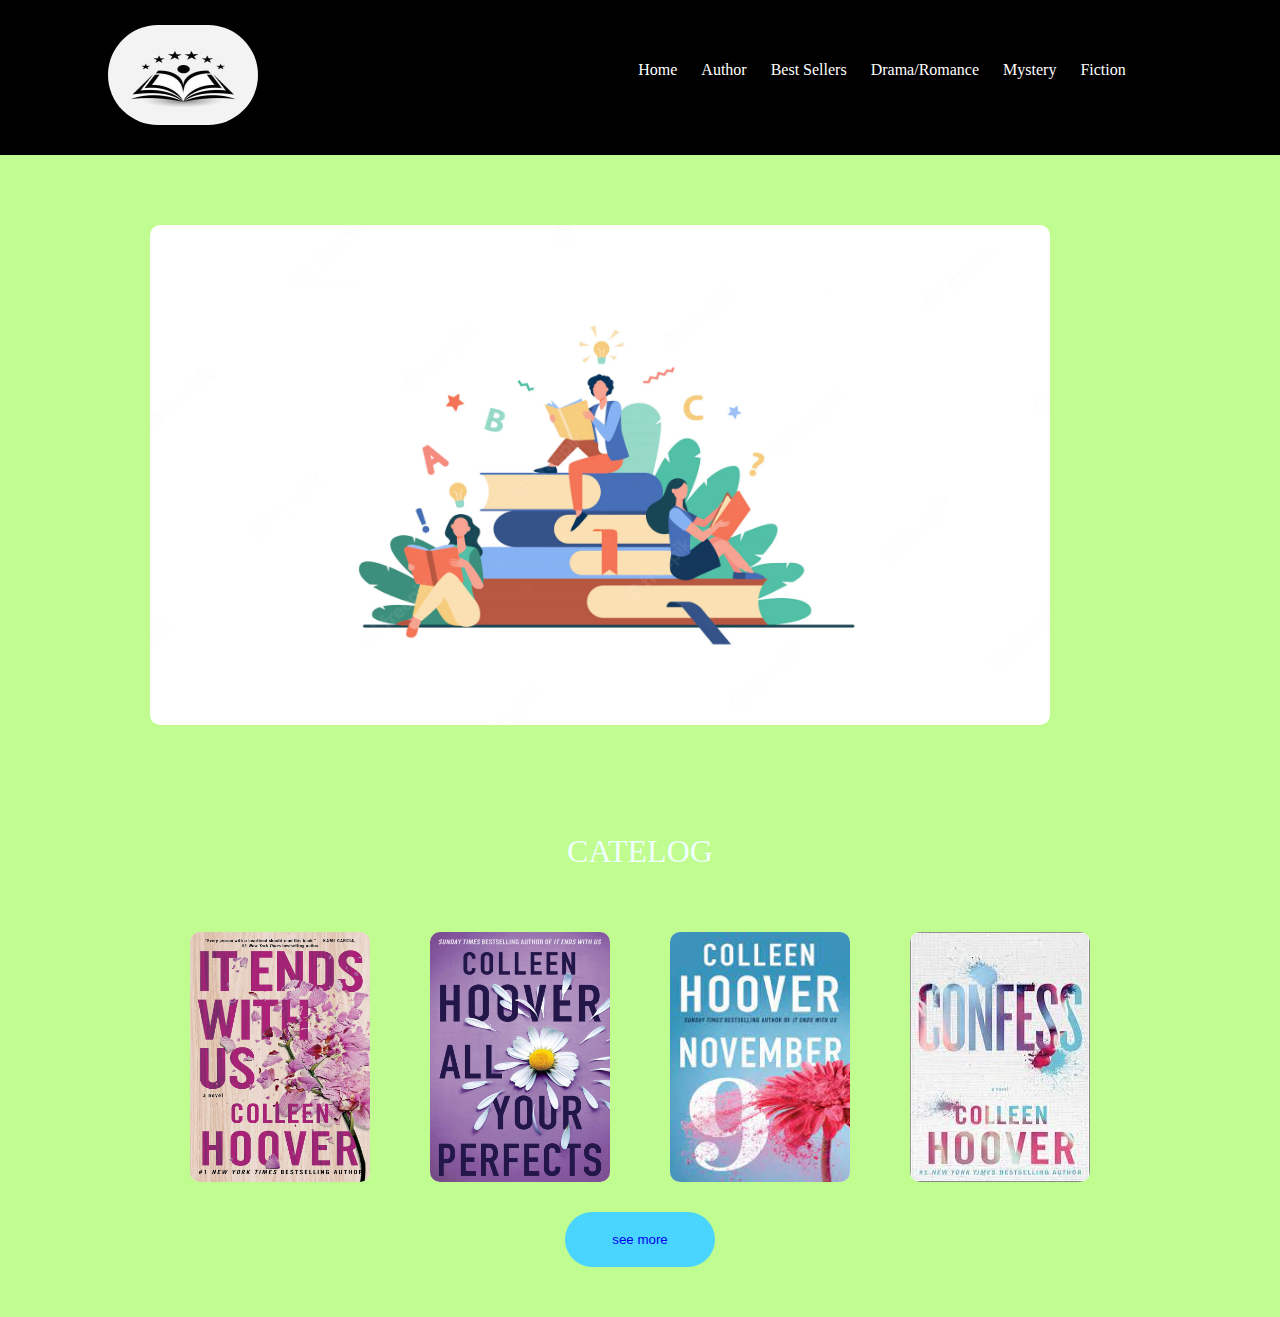
<file: html/fiction.html>
<!DOCTYPE html>
<html lang="en">
<head>
    <meta charset="UTF-8">
    <meta http-equiv="X-UA-Compatible" content="IE=edge">
    <meta name="viewport" content="width=device-width, initial-scale=1.0">
    <title>Library | Fiction</title>
    <link rel="stylesheet" href="../styles/fiction.css">
</head>
<body>
    <div class="header" >
        <nav class="navBar">
            <div class="logo">
                <a href="http://127.0.0.1:5500/html/index.html"><img src="../images/library logo1.jpg" style="border-radius: 50px;"  width="100px" id="hi" alt="" srcset=""></a>
            </div>
            
            <div class="tags">
                <a class="navB" href="http://127.0.0.1:5500/html/index.html">Home&nbsp&nbsp&nbsp&nbsp&nbsp</a>
                <a href="http://127.0.0.1:5500/html/author.html" class="navB">Author&nbsp&nbsp&nbsp&nbsp&nbsp</a>
                <a href="http://127.0.0.1:5500/html/bestSeller.html" class="navB">Best Sellers&nbsp&nbsp&nbsp&nbsp&nbsp</a>
                <a class="navB" href="http://127.0.0.1:5500/html/drama.html">Drama/Romance&nbsp&nbsp&nbsp&nbsp&nbsp</a>
                <a class="navB" href="http://127.0.0.1:5500/html/Thriller.html">Mystery&nbsp&nbsp&nbsp&nbsp&nbsp</a>
                <a class="navB" href="http://127.0.0.1:5500/html/fiction.html">Fiction&nbsp&nbsp&nbsp&nbsp</a>
            </div>
            
        </nav>    
        <br><br>
    </div>
    <div class="main">

    
        <div class="hero">
            <section class="herosection">
                <img class="herosectionImg" src="../images/books/home books/fiction.webp" style="border-radius: 10px;" width="1000px" alt="" srcset="">
            </section>
        </div>
        <br><br><br><br>
        <section class="books">
            <p class="heading"> CATELOG</p>
            <div class="catalog">
                <div class="container">
                    <div>
                        <a href="../books/all/It Ends with Us by Colleen Hoover.pdf"><img class="bookCoverImg" src="../images/books/home books/it ends with us.jpg" alt="it ends with us" srcset=""></a>

                    </div>
                    
                </div>
                <div class="container">
                    <div>
                        <a href="../books/all/All Your Perfects (Colleen Hoover) DARK.pdf"><img class="bookCoverImg" src="../images/books/home books/all your perfect.jpg" alt="all your perfect" srcset=""></a>

                    </div>
                    
                </div>
                <div class="container">
                    <div>
                        <a href="../books/all/november-9-a-novel (DARK).pdf"><img class="bookCoverImg" src="../images/books/home books/november 9.jpg" alt="No Mercy" srcset=""></a>

                    </div>
                    
                </div>
                <div class="container">
                    <div>
                        <a href="../books/all/Confess A Novel (Colleen Hoover) (z-lib.org).pdf"><img class="bookCoverImg" src="../images/books/home books/confess.jpg" alt="The Haunting of Hill House" srcset=""></a>

                    </div>
                    
                </div>
            </div>
        </section>
        <section class="seemore">
            <center>
            <button class="seemoreButton"><a  href="https://zlibrary.to" target="_blank">see more</a></button>
            </center>
        </section>
    </div>
</body>
</html>
</file>
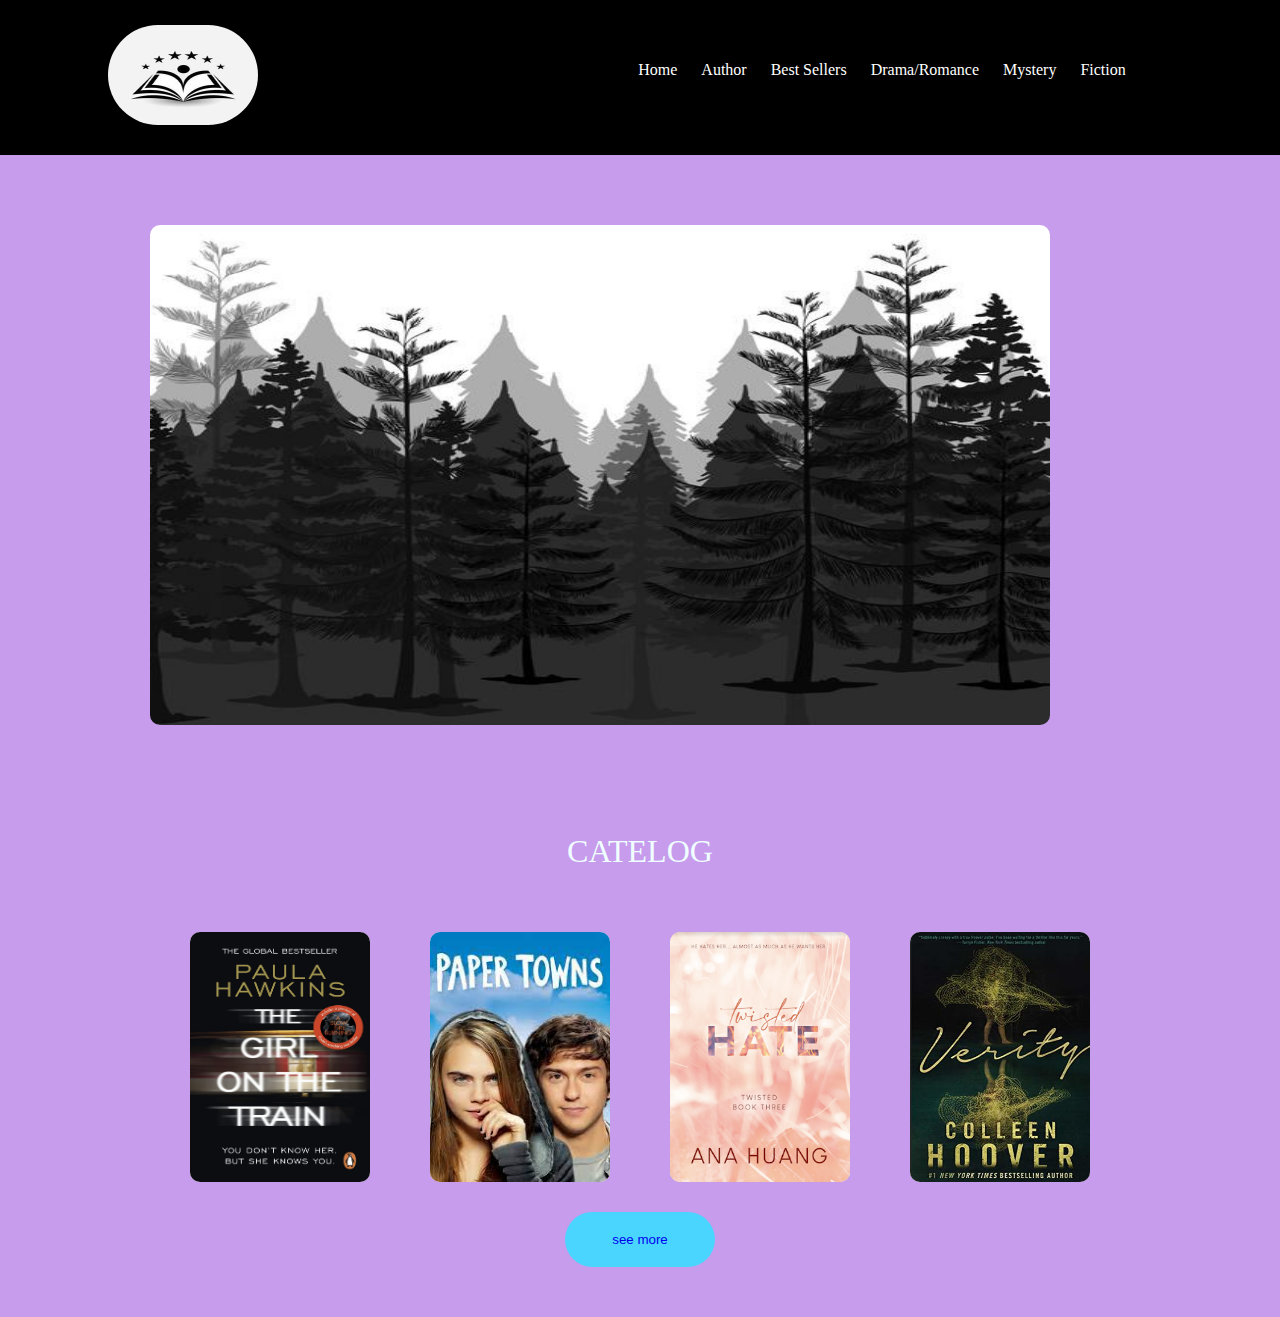
<file: html/Thriller.html>
<!DOCTYPE html>
<html lang="en">
<head>
    <meta charset="UTF-8">
    <meta http-equiv="X-UA-Compatible" content="IE=edge">
    <meta name="viewport" content="width=device-width, initial-scale=1.0">
    <title>Library | Thriller</title>
    <link rel="stylesheet" href="../styles/Thriller.css">
</head>
<body>
    <div class="header" >
        <nav class="navBar">
            <div class="logo">
                <a href="http://127.0.0.1:5500/html/index.html"><img src="../images/library logo1.jpg" style="border-radius: 50px;"  width="100px" id="hi" alt="" srcset=""></a>
            </div>
            
            <div class="tags">
                <a class="navB" href="http://127.0.0.1:5500/html/index.html">Home&nbsp&nbsp&nbsp&nbsp&nbsp</a>
                <a href="http://127.0.0.1:5500/html/author.html" class="navB">Author&nbsp&nbsp&nbsp&nbsp&nbsp</a>
                <a href="http://127.0.0.1:5500/html/bestSeller.html" class="navB">Best Sellers&nbsp&nbsp&nbsp&nbsp&nbsp</a>
                <a class="navB" href="http://127.0.0.1:5500/html/drama.html">Drama/Romance&nbsp&nbsp&nbsp&nbsp&nbsp</a>
                <a class="navB" href="http://127.0.0.1:5500/html/Thriller.html">Mystery&nbsp&nbsp&nbsp&nbsp&nbsp</a>
                <a class="navB" href="http://127.0.0.1:5500/html/fiction.html">Fiction&nbsp&nbsp&nbsp&nbsp</a>
                
            </div>
            
        </nav>    
        <br><br>
    </div>
    <div class="main">

    
        <div class="hero">
            <section class="herosection">
                <img class="herosectionImg" src="../images/WhatsApp Image 2023-01-12 at 11.01.06 PM.jpeg" style="border-radius: 10px;" width="1000px" alt="" srcset="">
            </section>
        </div>
        <br><br><br><br>
        <section class="books">
            <p class="heading"> CATELOG</p>
            <div class="catalog">
                <div class="container">
                    <div>
                        <a href="../books/thriller/The Girl On The Train.pdf"><img class="bookCoverImg" src="../images/books/home books/the girl on the train.jpg" alt="the girl on the train" srcset=""></a>

                    </div>
                    
                </div>
                <div class="container">
                    <div>
                        <a href="../books/all/mystry/Paper Towns.pdf"><img class="bookCoverImg" src="../images/books/home books/paper towns.jpg" alt="Thriller" srcset=""></a>

                    </div>
                    
                </div>
                <div class="container">
                    <div>
                        <a href="../books/all/mystry/Twisted hate (DARK).pdf"><img class="bookCoverImg" src="../images/books/home books/twisted hate dark.jpg" alt="No Mercy" srcset=""></a>

                    </div>
                    
                </div>
                <div class="container">
                    <div>
                        <a href="../books/all/mystry/Verity-by-Colleen-Hoover.pdf"><img class="bookCoverImg" src="../images/books/home books/verity.jpg" alt="The Haunting of Hill House" srcset=""></a>

                    </div>
                    
                </div>
            </div>
        </section>
        <section class="seemore">
            <center>
            <button class="seemoreButton"><a  href="https://zlibrary.to" target="_blank">see more</a></button>
            </center>
        </section>
    </div>
</body>
</html>
</file>
<file: styles/index.css>
.main{
    background-color: rgb(25, 24, 24);
}

body{
    margin: 0px 0px 0px 0px;
}
.view{
    height: 29pc;
}
.view1{
    height: 84pc;
}
.secwidth{
  padding-left: 50px;
  padding-right: 50px;
  /* padding-top: 100px; */
}



/* ###### NAV bar ###### */
.header{
    box-sizing: content-box;
    margin-bottom: 0px;
    padding-bottom: 0px;
    background-color: rgb(0, 0, 0);
    
    
  }
  .search{
    margin-right: 20px;
    
  }
  .navBar{
    box-sizing: content-box;
    display:flex;
    justify-content: center;
    align-items: center;
    flex-wrap: wrap;
    position:relative;
    top:10px;


    
  }
  .tags{
    padding-left: 380px;
    color: white;
    justify-content: flex-end;
    padding-right: 50px;
    
    
  }
  a{
    text-decoration: none;
    
    
  }
  .tags a{
    font-size: 16px;
    color: white;
  }
  
  .logo{
    margin-left: 20px;
    margin-top: 15px;
  }
  .logo img{
    width: 150px;
    height: 100px;
  } 



/* ######### navbar done ########*/

.heroImg{
    margin: 0px 0px 0px 0px;
    width:75.9pc;
    opacity:75%;
    height:32pc;
}
.heading{
    font-size: xx-large;
    color: azure;
    
}
.heroDetails{
    display: flex;
    align-items: center;
    /* justify-content: center; */
}
.detail2{
    width: 600px;
    font-size: large;
    text-align: justify;
    color: beige;
}
.detail1{
    margin-left: 70px;
    margin-right: 40px;
    padding-right: 100px;
}

.catalog{
    display: flex;
    justify-content: center;
    align-items: center;
}

.container{
    background-color: beige;
    width: 180px;
    height: 250px;
    margin: 30px;
    border-radius: 10px;
}
.bookCoverImg{
  width: 180px;
  height:250px;
  border-radius: 10px 10px 10px 10px;
}
.bookCoverImg:hover{
  width: 190px;
  height: 260px;
  /* rotate: 2deg; */
  scale: 1.2;
}


/* ########footers########## */
footer{
  display:flex ;
  /* justify-content: center; */
  /* align-items: center; */
  background-color: rgb(56, 56, 56);
}
.footdiv{
  margin: 25px;
}
.topic{
  font-size: large;
  color: rgb(255, 55, 255);
  text-align: center;
}

.footlink{
  color: azure;
  
  text-decoration: none;

}

.seemoreButton{
  padding: 20px;
  margin-bottom: 50px;
  width: 150px;
  background-color:rgb(74, 213, 255);
  border: none;
  border-radius: 50px;
  
}
</file>
<file: styles/Authorcss/chetanbhagat.css>
.main{
    background-color: rgb(139, 229, 229);
}
body{
    margin:0px 0px 0px 0px ;
}


/* ###### NAV bar ###### */
.header{
    box-sizing: content-box;
    margin-bottom: 0px;
    padding-bottom: 0px;
    background-color: rgb(0, 0, 0);
    
    
  }
  .search{
    margin-right: 20px;
    
  }
  .navBar{
    box-sizing: content-box;
    display:flex;
    justify-content: center;
    align-items: center;
    flex-wrap: wrap;
    position:relative;
    top:10px;


    
  }
  .tags{
    padding-left: 380px;
    color: white;
    justify-content: flex-end;
    padding-right: 50px;
    
    
  }
  a{
    text-decoration: none;
    
    
  }
  .tags a{
    font-size: 16px;
    color: white;
  }
  
  .logo{
    margin-left: 20px;
    margin-top: 15px;
  }
  .logo img{
    width: 150px;
    height: 100px;
  } 



/* ######### navbar done ########*/




.heading{
    font-size: xx-large;
    color: azure;
    
  }
  .aboutcontent{
    display:flex;
    justify-content: center;
    align-items: center;
}
.details{
    font-size: 19px;
    color: white;
    font-weight: 300;
    text-align: justify;
    padding: 50px;

}
.aboutimg{
    width: 500px;
    margin: 20px;
}
.name{
    text-decoration: underline;
    padding-left: 230px;
    margin-bottom: 0px;
}
</file>
<file: styles/Authorcss/collenHover.css>
.main{
    background-color: rgb(139, 229, 229);
}
body{
    margin:0px 0px 0px 0px ;
}


/* ###### NAV bar ###### */
.header{
    box-sizing: content-box;
    margin-bottom: 0px;
    padding-bottom: 0px;
    background-color: rgb(0, 0, 0);
    
    
  }
  .search{
    margin-right: 20px;
    
  }
  .navBar{
    box-sizing: content-box;
    display:flex;
    justify-content: center;
    align-items: center;
    flex-wrap: wrap;
    position:relative;
    top:10px;


    
  }
  .tags{
    padding-left: 380px;
    color: white;
    justify-content: flex-end;
    padding-right: 50px;
    
    
  }
  a{
    text-decoration: none;
    
    
  }
  .tags a{
    font-size: 16px;
    color: white;
  }
  
  .logo{
    margin-left: 20px;
    margin-top: 15px;
  }
  .logo img{
    width: 150px;
    height: 100px;
  } 



/* ######### navbar done ########*/




.heading{
    font-size: xx-large;
    color: azure;
    
  }
  .aboutcontent{
    display:flex;
    justify-content: center;
    align-items: center;
}
.details{
    font-size: 19px;
    color: white;
    font-weight: 300;
    text-align: justify;
    padding: 50px;

}
.aboutimg{
    width: 500px;
    margin: 20px;
}
.name{
    text-decoration: underline;
    padding-left: 230px;
    margin-bottom: 0px;
}
</file>
<file: styles/Authorcss/johnmichaelgreen.css>
.main{
    background-color: rgb(139, 229, 229);
}
body{
    margin:0px 0px 0px 0px ;
}


/* ###### NAV bar ###### */
.header{
    box-sizing: content-box;
    margin-bottom: 0px;
    padding-bottom: 0px;
    background-color: rgb(0, 0, 0);
    
    
  }
  .search{
    margin-right: 20px;
    
  }
  .navBar{
    box-sizing: content-box;
    display:flex;
    justify-content: center;
    align-items: center;
    flex-wrap: wrap;
    position:relative;
    top:10px;


    
  }
  .tags{
    padding-left: 380px;
    color: white;
    justify-content: flex-end;
    padding-right: 50px;
    
    
  }
  a{
    text-decoration: none;
    
    
  }
  .tags a{
    font-size: 16px;
    color: white;
  }
  
  .logo{
    margin-left: 20px;
    margin-top: 15px;
  }
  .logo img{
    width: 150px;
    height: 100px;
  } 



/* ######### navbar done ########*/




.heading{
    font-size: xx-large;
    color: azure;
    
  }
  .aboutcontent{
    display:flex;
    justify-content: center;
    align-items: center;
}
.details{
    font-size: 19px;
    color: white;
    font-weight: 300;
    text-align: justify;
    padding: 50px;

}
.aboutimg{
    width: 500px;
    margin: 20px;
}
.name{
    text-decoration: underline;
    padding-left: 230px;
    margin-bottom: 0px;
}
</file>
<file: styles/Authorcss/ruskinbond.css>
.main{
    background-color: rgb(139, 229, 229);
}
body{
    margin:0px 0px 0px 0px ;
}


/* ###### NAV bar ###### */
.header{
    box-sizing: content-box;
    margin-bottom: 0px;
    padding-bottom: 0px;
    background-color: rgb(0, 0, 0);
    
    
  }
  .search{
    margin-right: 20px;
    
  }
  .navBar{
    box-sizing: content-box;
    display:flex;
    justify-content: center;
    align-items: center;
    flex-wrap: wrap;
    position:relative;
    top:10px;


    
  }
  .tags{
    padding-left: 380px;
    color: white;
    justify-content: flex-end;
    padding-right: 50px;
    
    
  }
  a{
    text-decoration: none;
    
    
  }
  .tags a{
    font-size: 16px;
    color: white;
  }
  
  .logo{
    margin-left: 20px;
    margin-top: 15px;
  }
  .logo img{
    width: 150px;
    height: 100px;
  } 



/* ######### navbar done ########*/




.heading{
    font-size: xx-large;
    color: azure;
    
  }
  .aboutcontent{
    display:flex;
    justify-content: center;
    align-items: center;
}
.details{
    font-size: 19px;
    color: white;
    font-weight: 300;
    text-align: justify;
    padding: 50px;

}
.aboutimg{
    width: 500px;
    margin: 20px;
}
.name{
    text-decoration: underline;
    padding-left: 230px;
    margin-bottom: 0px;
}
</file>
<file: styles/author.css>
.main{
    background-color: rgb(160, 160, 160);
}
body{
    margin:0px 0px 0px 0px ;
}
.view1{
    height: 84pc;
  }
  
  
  /* ###### NAV bar ###### */
  .header{
      box-sizing: content-box;
      margin-bottom: 0px;
      padding-bottom: 0px;
      background-color: rgb(0, 0, 0);
      
      
    }
    .search{
      margin-right: 20px;
      
    }
    .navBar{
      box-sizing: content-box;
      display:flex;
      justify-content: center;
      align-items: center;
      flex-wrap: wrap;
      position:relative;
      top:10px;
  
  
      
    }
    .tags{
      padding-left: 380px;
      color: white;
      justify-content: flex-end;
      padding-right: 50px;
      
      
    }
    a{
      text-decoration: none;
      
      
    }
    .tags a{
      font-size: 16px;
      color: white;
    }
    
    .logo{
      margin-left: 20px;
      margin-top: 15px;
    }
    .logo img{
      width: 150px;
      height: 100px;
    } 
  
  
  
  /* ######### navbar done ########*/
  .heading{
    font-size: xx-large;
    color: azure;
    
  }
  
  .herosectionImg{
    margin-left: 150px;
    margin-top: 70px;
    width: 900px;
    height: 500px;
    border-radius: 10px; 
    
  }
  .herosectionImg:hover{
    scale: 1.05;
  }

.aboutcontent{
    display:flex;
    justify-content: center;
    align-items: center;
}
.details{
    font-size: 19px;
    color: white;
    font-weight: 300;
    text-align: justify;
    padding: 50px;

}
.aboutimg{
    width: 500px;
    margin: 20px;
}
.name{
    text-decoration: underline;
    padding-left: 540px;
    margin-bottom: 0px;
}
.side{
  text-decoration: underline;
  padding-left: 500px;
  margin-bottom: 0px;
}


.seemoreButton{
  padding: 20px;
  margin-bottom: 50px;
  width: 150px;
  background-color:rgb(74, 213, 255);
  border: none;
  border-radius: 50px;
  
}
</file>
<file: styles/bestSeller.css>
.hero{
  background-color: rgb(255, 117, 156);
}
body{
    margin: 0px;
}
.view1{
  height: 84pc;
}


/* ###### NAV bar ###### */
.header{
    box-sizing: content-box;
    margin-bottom: 0px;
    padding-bottom: 0px;
    background-color: rgb(0, 0, 0);
    
    
  }
  .search{
    margin-right: 20px;
    
  }
  .navBar{
    box-sizing: content-box;
    display:flex;
    justify-content: center;
    align-items: center;
    flex-wrap: wrap;
    position:relative;
    top:10px;


    
  }
  .tags{
    padding-left: 380px;
    color: white;
    justify-content: flex-end;
    padding-right: 50px;
    
    
  }
  a{
    text-decoration: none;
    
    
  }
  .tags a{
    font-size: 16px;
    color: white;
  }
  
  .logo{
    margin-left: 20px;
    margin-top: 15px;
  }
  .logo img{
    width: 150px;
    height: 100px;
  } 



/* ######### navbar done ########*/
.heading{
  font-size: xx-large;
  color: azure;
  
}

.herosectionImg{
  margin-left: 130px;
  margin-top: 70px;
  
}
.herosectionImg:hover{
  scale: 1.05;
}
.catalog{
  display: flex;
  justify-content: center;
  align-items: center;
}

.container{
  background-color: beige;
  width: 180px;
  height: 250px;
  margin: 30px;
  border-radius: 10px;
}
.bookCoverImg{
width: 180px;
height:250px;
border-radius: 10px 10px 10px 10px;
}
.bookCoverImg:hover{
width: 190px;
height: 260px;
/* rotate: 2deg; */
scale: 1.2;
}


.seemoreButton{
  padding: 20px;
  margin-bottom: 50px;
  width: 150px;
  background-color:rgb(74, 213, 255);
  border: none;
  border-radius: 50px;
}
</file>
<file: styles/drama.css>
.main{
    background-color: rgb(139, 229, 229);
}
body{
    margin:0px 0px 0px 0px ;
}
.view1{
    height: 84pc;
  }
  
  
  /* ###### NAV bar ###### */
  .header{
      box-sizing: content-box;
      margin-bottom: 0px;
      padding-bottom: 0px;
      background-color: rgb(0, 0, 0);
      
      
    }
    .search{
      margin-right: 20px;
      
    }
    .navBar{
      box-sizing: content-box;
      display:flex;
      justify-content: center;
      align-items: center;
      flex-wrap: wrap;
      position:relative;
      top:10px;
  
  
      
    }
    .tags{
      padding-left: 380px;
      color: white;
      justify-content: flex-end;
      padding-right: 50px;
      
      
    }
    a{
      text-decoration: none;
      
      
    }
    .tags a{
      font-size: 16px;
      color: white;
    }
    
    .logo{
      margin-left: 20px;
      margin-top: 15px;
    }
    .logo img{
      width: 150px;
      height: 100px;
    } 
  
  
  
  /* ######### navbar done ########*/
  .heading{
    font-size: xx-large;
    color: azure;
    text-align: center;
    
  }
  
  .herosectionImg{
    margin-left: 150px;
    margin-top: 70px;
    width: 900px;
    height: 500px;
    border-radius: 10px; 
    
  }
  .herosectionImg:hover{
    scale: 1.05;
  }

  .catalog{
    display: flex;
    justify-content: center;
    align-items: center;
  }
  
  .container{
    background-color: beige;
    width: 180px;
    height: 250px;
    margin: 30px;
    border-radius: 10px;
  }
  .bookCoverImg{
  width: 180px;
  height:250px;
  border-radius: 10px 10px 10px 10px;
  }
  .bookCoverImg:hover{
  width: 190px;
  height: 260px;
  rotate: 2deg;
  }

  .seemoreButton{
    padding: 20px;
    margin-bottom: 50px;
    width: 150px;
    background-color:rgb(74, 213, 255);
    border: none;
    border-radius: 50px;
  }
</file>
<file: styles/fiction.css>
.main{
    background-color: rgb(192, 252, 143);
}
body{
    margin:0px 0px 0px 0px ;
}
.view1{
    height: 84pc;
  }
  
  
  /* ###### NAV bar ###### */
  .header{
      box-sizing: content-box;
      margin-bottom: 0px;
      padding-bottom: 0px;
      background-color: rgb(0, 0, 0);
      
      
    }
    .search{
      margin-right: 20px;
      
    }
    .navBar{
      box-sizing: content-box;
      display:flex;
      justify-content: center;
      align-items: center;
      flex-wrap: wrap;
      position:relative;
      top:10px;
  
  
      
    }
    .tags{
      padding-left: 380px;
      color: white;
      justify-content: flex-end;
      padding-right: 50px;
      
      
    }
    a{
      text-decoration: none;
      
      
    }
    .tags a{
      font-size: 16px;
      color: white;
    }
    
    .logo{
      margin-left: 20px;
      margin-top: 15px;
    }
    .logo img{
      width: 150px;
      height: 100px;
    } 
  
  
  
  /* ######### navbar done ########*/
  .heading{
    font-size: xx-large;
    color: azure;
    text-align: center;
    
  }
  
  .herosectionImg{
    margin-left: 150px;
    margin-top: 70px;
    width: 900px;
    height: 500px;
    border-radius: 10px; 
    
  }
  .herosectionImg:hover{
    scale: 1.05;
  }

  .catalog{
    display: flex;
    justify-content: center;
    align-items: center;
  }
  
  .container{
    background-color: beige;
    width: 180px;
    height: 250px;
    margin: 30px;
    border-radius: 10px;
  }
  .bookCoverImg{
  width: 180px;
  height:250px;
  border-radius: 10px 10px 10px 10px;
  }
  .bookCoverImg:hover{
  width: 190px;
  height: 260px;
  rotate: 2deg;
  }

  .seemoreButton{
    padding: 20px;
    margin-bottom: 50px;
    width: 150px;
    background-color:rgb(74, 213, 255);
    border: none;
    border-radius: 50px;
  }
</file>
<file: styles/Thriller.css>
.main{
    background-color: rgb(199, 156, 237);
}
body{
    margin:0px 0px 0px 0px ;
}
.view1{
    height: 84pc;
  }
  
  
  /* ###### NAV bar ###### */
  .header{
      box-sizing: content-box;
      margin-bottom: 0px;
      padding-bottom: 0px;
      background-color: rgb(0, 0, 0);
      
      
    }
    .search{
      margin-right: 20px;
      
    }
    .navBar{
      box-sizing: content-box;
      display:flex;
      justify-content: center;
      align-items: center;
      flex-wrap: wrap;
      position:relative;
      top:10px;
  
  
      
    }
    .tags{
      padding-left: 380px;
      color: white;
      justify-content: flex-end;
      padding-right: 50px;
      
      
    }
    a{
      text-decoration: none;
      
      
    }
    .tags a{
      font-size: 16px;
      color: white;
    }
    
    .logo{
      margin-left: 20px;
      margin-top: 15px;
    }
    .logo img{
      width: 150px;
      height: 100px;
    } 
  
  
  
  /* ######### navbar done ########*/
  .heading{
    font-size: xx-large;
    color: azure;
    text-align: center;
    
  }
  
  .herosectionImg{
    margin-left: 150px;
    margin-top: 70px;
    width: 900px;
    height: 500px;
    border-radius: 10px; 
    
  }
  .herosectionImg:hover{
    scale: 1.05;
  }

  .catalog{
    display: flex;
    justify-content: center;
    align-items: center;
  }
  
  .container{
    background-color: beige;
    width: 180px;
    height: 250px;
    margin: 30px;
    border-radius: 10px;
  }
  .bookCoverImg{
  width: 180px;
  height:250px;
  border-radius: 10px 10px 10px 10px;
  }
  .bookCoverImg:hover{
  width: 190px;
  height: 260px;
  /* rotate: 2deg; */
  scale: 1.2;
  }

  .seemoreButton{
    padding: 20px;
    margin-bottom: 50px;
    width: 150px;
    background-color:rgb(74, 213, 255);
    border: none;
    border-radius: 50px;
  }
</file>
